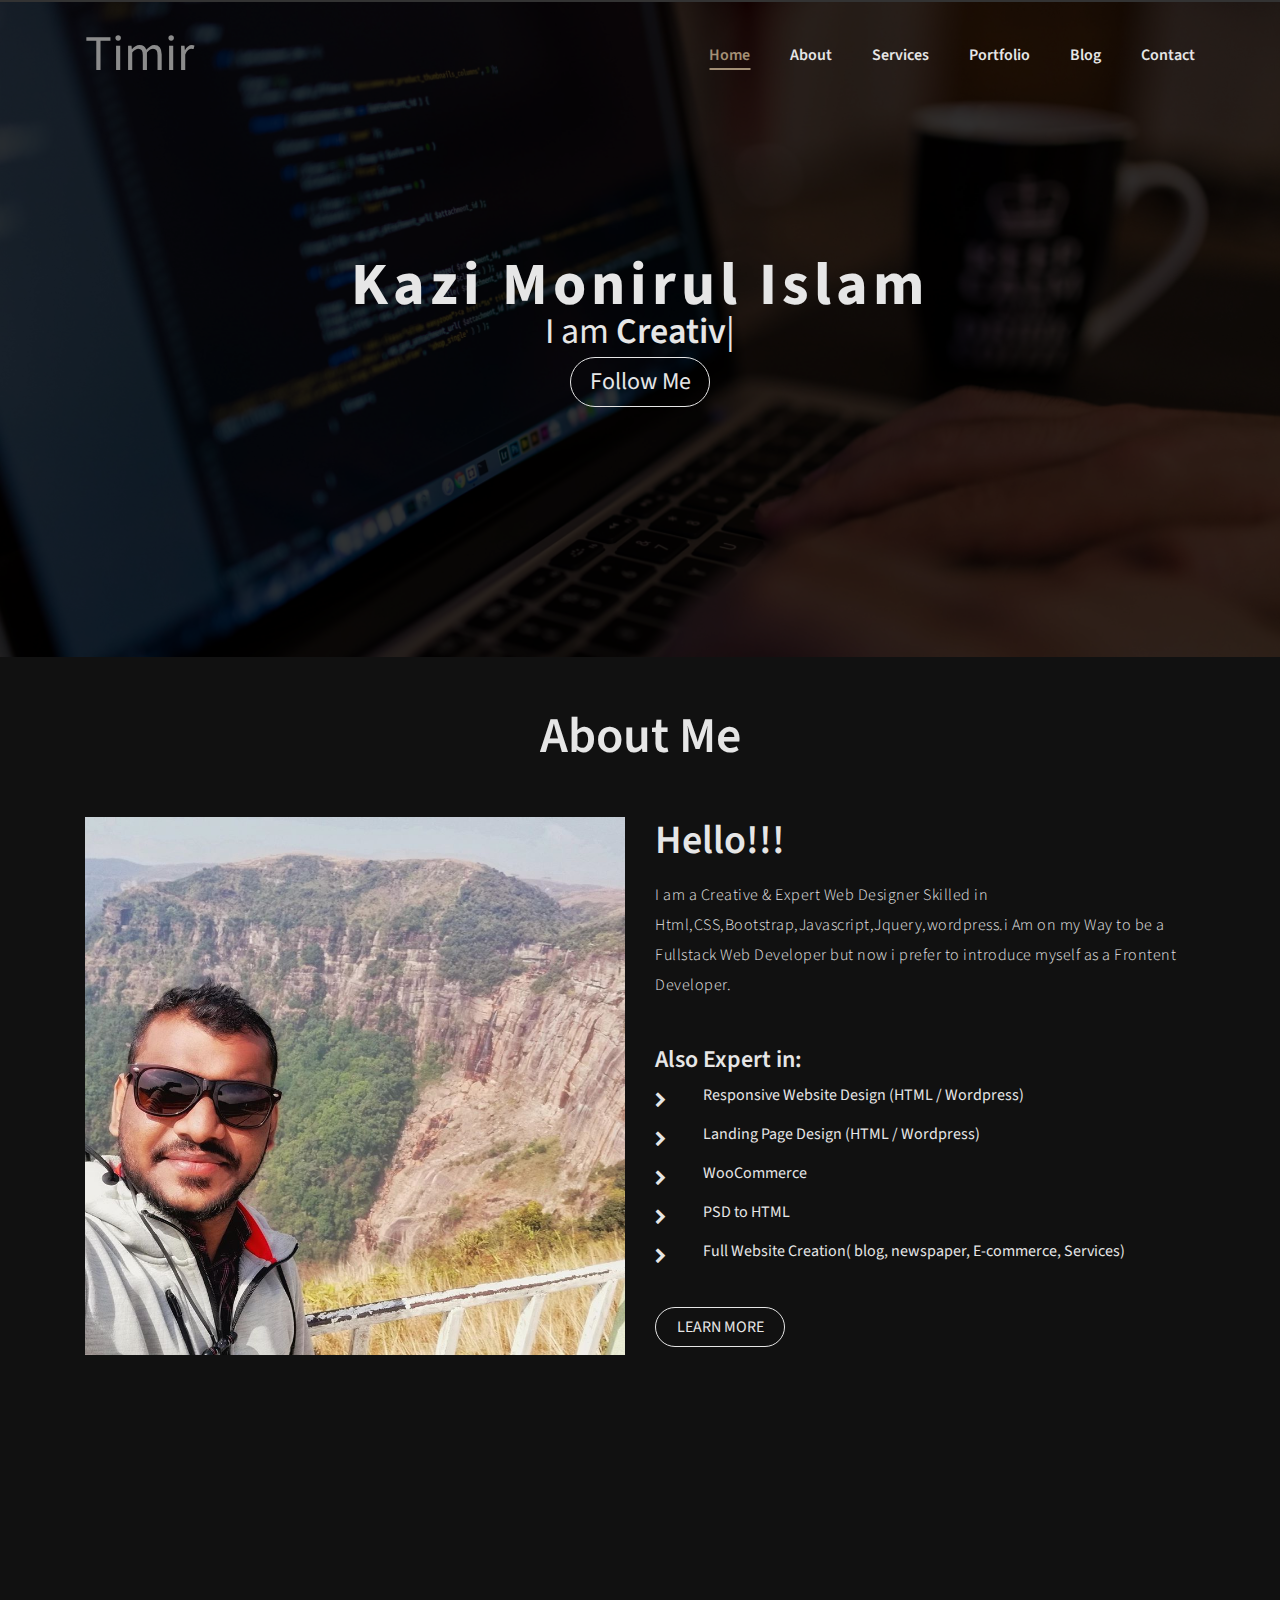
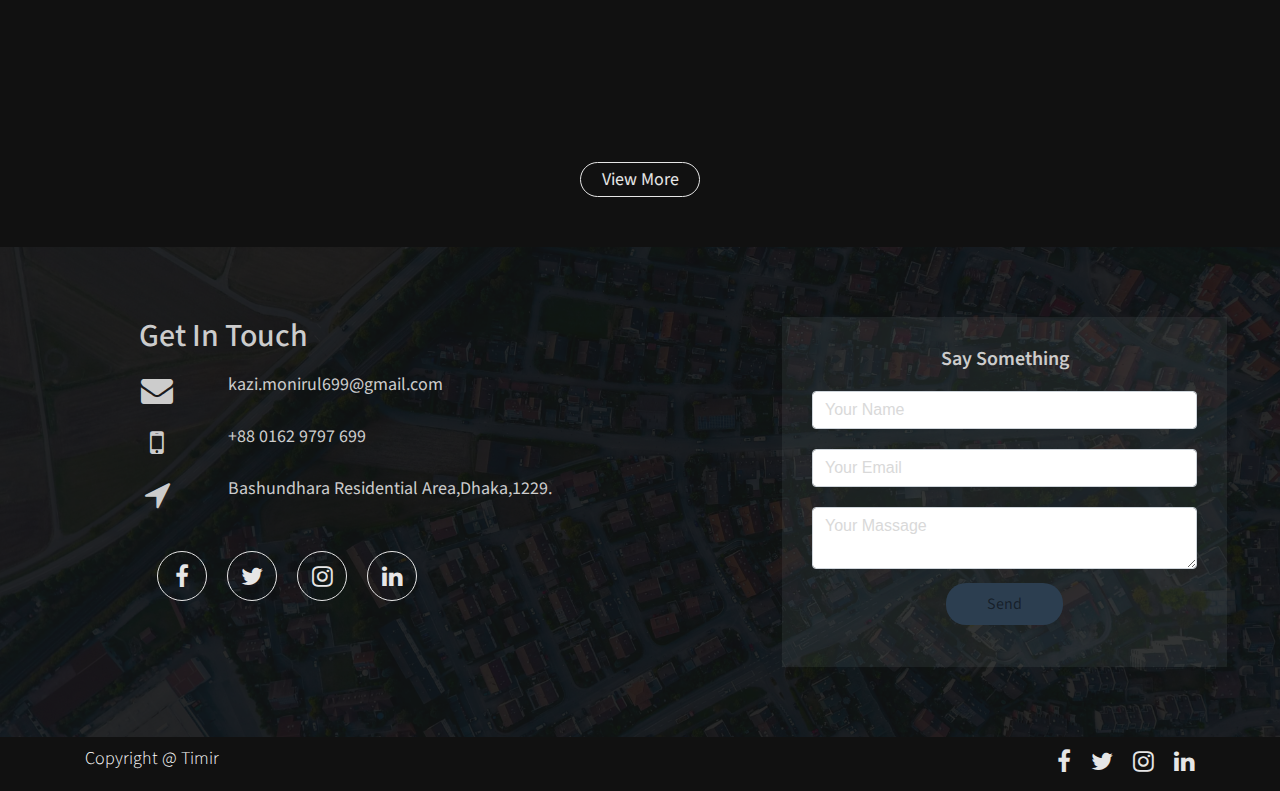
<file: Timir dark/index.html>
<!DOCTYPE html>
<html lang="en">
<head>
	<meta charset="UTF-8">
	<meta name="viewport" content="width=device-width, initial-scale=1, shrink-to-fit=no">
	<title>Timir</title>
	<link rel="stylesheet" href="https://cdnjs.cloudflare.com/ajax/libs/font-awesome/4.7.0/css/font-awesome.min.css">
	<link rel="stylesheet" type="text/css" href="css/bootstrap.min.css">
	<link rel="stylesheet" type="text/css" href="css/slick.css">
	<link rel="stylesheet" type="text/css" href="css/animate.min.css">
	<link rel="stylesheet" type="text/css" href="css/venobox.css">
	<link rel="stylesheet" type="text/css" href="css/style.css">
</head>
<body>
	<main>
		<!-- Header Part Starts -->
		<div id="header" class="header">
			<div class="container">
				<nav class="navbar navbar-expand-lg">
					<a class="navbar-brand" href="#">Timir</a>
					<button class="navbar-toggler" type="button" data-toggle="collapse" data-target="#navbarSupportedContent" aria-controls="navbarSupportedContent" aria-expanded="false" aria-label="Toggle navigation">
					<span class="navbar-toggler-icon"><i class="fa fa-bars" aria-hidden="true"></i></span>
					</button>
					<div class="collapse navbar-collapse" id="navbarSupportedContent">
						<ul class="navbar-nav ml-auto">
							<li class="nav-item active">
					    		<a class="nav-link" href="#">Home<span class="sr-only">(current)</span></a>
							</li>
							<li class="nav-item">
								<a class="nav-link" href="#about">About</a>
							</li>
							<li class="nav-item">
								<a class="nav-link" href="#services">Services</a>
							</li>
							<li class="nav-item">
							 	<a class="nav-link" href="#portfolio">Portfolio</a>
							</li>
							<li class="nav-item">
								<a class="nav-link" href="#blog">Blog</a>
							</li>
							<li class="nav-item">
								<a class="nav-link" href="#contact">Contact</a>
							</li>
						</ul>
					</div>
				</nav>
			</div>	
		</div>  

		<!-- Header Part Starts -->

		<!-- Banner Part Starts -->

		<section id="banner" class="banner box">
			<div class="banner_overlay">
					<div class="container">
						<div class="bnr-content text-center">
							<h1>Kazi Monirul Islam</h1>
							<p>I am  <span class="typing"></span></p>
						</div>
						<div class="bnr-btn">
							<a href="#">Follow Me</a>
						</div>
					</div>
				</div>
			</div>
		</section>

		<!-- Header & Banner Part Ends -->

		<!-- About Part Starts -->

		<section id="about" class="about">
			<div class="container">
				<div class="common-heading text-center wow bounceInDown">
					<h3>About Me</h3>
				</div>
				<div class="row">
					<div class="col-lg-6 col-md-6 col-sm-12 col-12">
						<div class="ab-img wow slideInLeft">
							<img src="img/timiro.jpg" class="img-fluid">
						</div>
					</div>
					<div class="col-lg-6 col-md-6 col-sm-12 col-12">
						<div class="ab-con wow slideInRight">
							<h5>Hello!!!</h5>
							<p>I am a Creative & Expert Web Designer Skilled in Html,CSS,Bootstrap,Javascript,Jquery,wordpress.i Am on my Way to be a Fullstack Web Developer but now i prefer to introduce myself as a Frontent Developer.</p>
							<span class="span-heading">Also Expert in:</span>
							<div class="row">
								<div class="col-lg-1 col-md-2 col-sm-1 col-2">	
									<i class="fa fa-chevron-right" aria-hidden="true"></i>
								</div>
								<div class="col-lg-11 col-md-10 col-sm-11 col-10">
									<div class="span-mb">
										<span class="span-para">Responsive Website Design (HTML / Wordpress)</span>
									</div>
								</div>
								<div class="col-lg-1 col-md-2 col-sm-1 col-2">
									<i class="fa fa-chevron-right" aria-hidden="true"></i>
								</div>
								<div class="col-lg-11 col-md-10 col-sm-11 col-10">
									<div class="span-mb">
										<span class="span-para">Landing Page Design (HTML / Wordpress)</span>
									</div>
								</div>
								<div class="col-lg-1 col-md-2 col-sm-1 col-2">
									<i class="fa fa-chevron-right" aria-hidden="true"></i>
								</div>
								<div class="col-lg-11 col-md-10 col-sm-11 col-10">
									<div class="span-mb">
										<span class="span-para">WooCommerce</span>
									</div>
								</div>
								<div class="col-lg-1 col-md-2 col-sm-1 col-2">
									<i class="fa fa-chevron-right" aria-hidden="true"></i>
								</div>
								<div class="col-lg-11 col-md-10 col-sm-11 col-10">
									<div class="span-mb">
										<span class="span-para">PSD to HTML</span>
									</div>
								</div>
								<div class="col-lg-1 col-md-2 col-sm-1 col-2">
									<i class="fa fa-chevron-right" aria-hidden="true"></i>
								</div>
								<div class="col-lg-11 col-md-10 col-sm-11 col-10">
									<div class="span-mb">
										<span class="span-para">Full Website Creation( blog, newspaper, E-commerce, Services)</span>
									</div>
								</div>
							</div>
							<div class="abt-btn">
								<a href="#">LEARN MORE</a>
							</div>
						</div>
					</div>
				</div>
			</div>
		</section>

		<!-- About Part Ends -->

		<!-- Services Part Starts -->

		<section id="services" class="services">
			<div class="container">
				<div class="common-heading text-center wow bounceInDown">
					<h3>Services</h3>
				</div>
				<div class="row">
					<div class="col-lg-4 col-md-6 col-sm-12 col-12">
						<div class="service-content text-center wow slideInLeft">
							<div class="service-con">
								<i class="fa fa-code" aria-hidden="true"></i>
								<h4>Web Design</h4>
								<p>Lorem ipsum dolor sit amet, consectetur adipisicing elit. Consectetur, incidunt!</p>
							</div>
							<div class="service-overlay">
								<a href="#">Hire Me</a>
							</div>
						</div>
					</div>
					<div class="col-lg-4 col-md-6 col-sm-12 col-12">
						<div class="service-content text-center wow slideInDown">
							<div class="service-con">
								<i class="fa fa-code" aria-hidden="true"></i>
								<h4>Responsive Web Design</h4>
								<p>Lorem ipsum dolor sit amet, consectetur adipisicing elit. Consectetur, incidunt!</p>
							</div>
							<div class="service-overlay">
								<a href="#">Hire Me</a>
							</div>
						</div>
					</div>
					<div class="col-lg-4 col-md-6 col-sm-12 col-12">
						<div class="service-content text-center wow slideInRight">
							<div class="service-con">
								<i class="fa fa-code" aria-hidden="true"></i>
								<h4>Landing Page Design</h4>
								<p>Lorem ipsum dolor sit amet, consectetur adipisicing elit. Consectetur, incidunt!</p>
							</div>
							<div class="service-overlay">
								<a href="#">Hire Me</a>
							</div>
						</div>
					</div>
					<div class="col-lg-4 col-md-6 col-sm-12 col-12">
						<div class="service-content text-center wow slideInLeft">
							<div class="service-con">
								<i class="fa fa-code" aria-hidden="true"></i>
								<h4>PSD to HTML</h4>
								<p>Lorem ipsum dolor sit amet, consectetur adipisicing elit. Consectetur, incidunt!</p>
							</div>
							<div class="service-overlay">
								<a href="#">Hire Me</a>
							</div>
						</div>
					</div>
					<div class="col-lg-4 col-md-6 col-sm-12 col-12">
						<div class="service-content text-center wow slideInUp">
							<div class="service-con">
								<i class="fa fa-code" aria-hidden="true"></i>
								<h4>Wordpress</h4>
								<p>Lorem ipsum dolor sit amet, consectetur adipisicing elit. Consectetur, incidunt!</p>
							</div>
							<div class="service-overlay">
								<a href="#">Hire Me</a>
							</div>
						</div>
					</div>
					<div class="col-lg-4 col-md-6 col-sm-12 col-12">
						<div class="service-content text-center wow slideInRight">
							<div class="service-con">
								<i class="fa fa-code" aria-hidden="true"></i>
								<h4>WooCommerce</h4>
								<p>Lorem ipsum dolor sit amet, consectetur adipisicing elit. Consectetur, incidunt!</p>
							</div>
							<div class="service-overlay">
								<a href="#">Hire Me</a>
							</div>
						</div>
					</div>
				</div>
			</div>
		</section>

		<!-- Services Part Ends -->

		<!-- Freelancer Part Strats -->

		<section id="freelancer" class="freelancer">
			<div class="free-overlay">
				<div class="container">
					<div class="free-con text-center wow slideInRight">
						<h4>I am available for freelancing</h4>
					</div>
					<div class="free-btn text-center  wow slideInLeft">
						<a href="#">Hire Me</a>
					</div>
				</div>
			</div>
		</section>

		<!-- Freelancer Part Ends -->

		<!-- Portfolio Part Starts -->

		<section id="portfolio" class="portfolio">
			<div class="container">
				<div class="common-heading text-center wow bounceInDown">
					<h3>Portfolio</h3>
				</div>
				<div class="row">
					<div class="col-lg-12">
						<div class="row ">
							<div class="col-lg-12 ">
								<div class="row my-portfolio">
									<div class="col-lg-3">
						<div class="slider">
							<div class="port_content text-center wow slideInLeft">
								<img src="img/Restrurent-small.jpg"class="img-fluid">
								<div class="port-overlay text">
								<div class="port-over-con text-center">
							<a class="venobox" data-gall="gallery01" href="img/05-Restrurent.jpg"><i class="fa fa-link" aria-hidden="true"></i></a>
											<p>Web Template</p>
											</div>
										</div>
									</div>
								</div>
							</div>
							<div class="col-lg-3">
								<div class="slider">
									<div class="port_content text-center wow slideInUp">
										<img src="img/01-Beatlessmall.jpg" class="img-fluid">
										<div class="port-overlay text">
											<div class="port-over-con text-center">
											<a class="venobox" data-gall="gallery01" href="img/01-Beatles.jpg"><i class="fa fa-link" aria-hidden="true"></i></a>
											<p>Web Template</p>
											</div>
										</div>
									</div>
								</div>
							</div>
							<div class="col-lg-3">
								<div class="slider">
									<div class="port_content text-center  wow slideInDown">
										<img src="img/04-VEERsmall.png" class="img-fluid">
										<div class="port-overlay text">
											<div class="port-over-con text-center">
											<a class="venobox" data-gall="gallery01" href="img/04-VEER.png"><i class="fa fa-link" aria-hidden="true"></i></a>
											<p>Web Template</p>
											</div>
										</div>
									</div>
								</div>
							</div>
							<div class="col-lg-3">
								<div class="slider">
									<div class="port_content text-center wow slideInRight">
										<img src="img/05-mainsmall.jpg" class="img-fluid">
										<div class="port-overlay text">
											<div class="port-over-con text-center">
											<a class="venobox" data-gall="gallery01" href="img/05-main.jpg"><i class="fa fa-link" aria-hidden="true"></i></a>
											<p>Web Template</p>
											</div>
										</div>
									</div>
								</div>
							</div>
							<div class="col-lg-3">
								<div class="slider">
									<div class="port_content text-center">
										<img src="img/Final Project-1small.jpg" class="img-fluid">
										<div class="port-overlay text">
											<div class="port-over-con text-center">
											<a class="venobox" data-gall="gallery01" href="img/Final Project-1.jpg"><i class="fa fa-link" aria-hidden="true"></i></a>
											<p>Web Template</p>
											</div>
										</div>
									</div>
								</div>
							</div>
							<div class="col-lg-3">
								<div class="slider">
									<div class="port_content text-center">
										<img src="img/Final-Project-2small.jpg" class="img-fluid">
										<div class="port-overlay text">
											<div class="port-over-con text-center">
											<a class="venobox" data-gall="gallery01" href="img/Final-Project-2.jpg"><i class="fa fa-link" aria-hidden="true"></i></a>
											<p>Web Template</p>
											</div>
										</div>
									</div>
								</div>
							</div>
							<div class="col-lg-3">
								<div class="slider">
									<div class="port_content text-center">
										<img src="img/06-Dreamssmall.jpg" class="img-fluid">
										<div class="port-overlay text">
											<div class="port-over-con text-center">
											<a class="venobox" data-gall="gallery01" href="img/06-Dreams.jpg"><i class="fa fa-link" aria-hidden="true"></i></a>
											<p>Web Template</p>
											</div>
										</div>
									</div>
								</div>
							</div>
								</div>
							</div>
						</div>	
					</div>
				</div>
				<i class="fa fa-arrow-left slidPrv" aria-hidden="true"></i>
				<i class="fa fa-arrow-right slidNext" aria-hidden="true"></i>
				
			</div>
		</section>

		<!-- Portfolio Part Ends -->

		<!-- Blog Part Starts -->

		<section id="blog" class="blog">
			<div class="container">
				<div class="common-heading text-center wow bounceInDown">
					<h3>My Blog</h3>
				</div>
				<div class="row">
					<div class="col-lg-4 col-md-4 col-sm-12 col-12">
						<div class="blog-content wow slideInLeft">
							<div class="blog-img">
								<img src="img/concert-336695_640.jpg" class="img-fluid">
								<div class="b-con text-center">
									<h4>Social life</h4>
									<p>Enjoy Life Toghether</p>
								</div>
							</div>
						</div>
					</div>
					<div class="col-lg-4 col-md-4 col-sm-12 col-12">
						<div class="blog-content wow slideInUp">
							<div class="blog-img">
								<img src="img/pizza-3525673_640.jpg" class="img-fluid">
								<div class="b-con text-center">
									<h4>Food</h4>
									<p>Enjoy Life Toghether</p>
								</div>
							</div>
						</div>
					</div>
					<div class="col-lg-4 col-md-4 col-sm-12 col-12">
						<div class="blog-content wow slideInRight">
							<div class="blog-img">
								<img src="img/car-1149997_640.jpg" class="img-fluid">
								<div class="b-con text-center">
									<h4>Travel</h4>
									<p>Enjoy Life Toghether</p>
								</div>
							</div>
						</div>
					</div>
				</div>
				<div class="blog-btn">
					<a href="#">View More</a>
				</div>
			</div>
		</section>

		<!-- Blog Part Ends -->

		<!-- Contact Part Starts -->

		<section id="contact" class="contact box">
			<div class="con-overlay">
				<div class="container">
					<div class="con-content">
						<div class="row">
							<div class="col-lg-7 col-md-7 col-sm-12 col-12">
								<h2>Get In Touch</h2>
									<div class="row">
										<div class="col-lg-2 col-md-2 col-sm-3 col-2">
											<div class="con-icon text-center">
												<i class="fa fa-envelope" aria-hidden="true"></i>
											</div>
										</div>
										<div class="col-lg-10 col-md-10 col-sm-9 col-10">
											<div class="con-info">
												<a href="#">kazi.monirul699@gmail.com</a>
											</div>
										</div>
										<div class="col-lg-2 col-md-2 col-sm-3 col-2">
											<div class="con-icon text-center">
												<i class="fa fa-mobile" aria-hidden="true"></i>
											</div>
										</div>
										<div class="col-lg-10 col-md-10 col-sm-9 col-10">
											<div class="con-info">
												<a href="#">+88 0162 9797 699</a>
											</div>
										</div>
										<div class="col-lg-2 col-md-2 col-sm-3 col-2">
											<div class="con-icon text-center">
												<i class="fa fa-location-arrow" aria-hidden="true"></i>
											</div>
										</div>
										<div class="col-lg-10 col-md-10 col-sm-9 col-10">
											<div class="con-info">
												<a href="#">Bashundhara Residential Area,Dhaka,1229.</a>
											</div>
										</div>
									</div>
								<div class="follow-icon">
									<ul class="d-flex">
										<li><a href="https://www.facebook.com/timir772"><i class="fa fa-facebook" aria-hidden="true"></i></a></li>
										<li><a href="#"><i class="fa fa-twitter" aria-hidden="true"></i></a></li>
										<li><a href="#"><i class="fa fa-instagram" aria-hidden="true"></i></a></li>
										<li><a href="#"><i class="fa fa-linkedin" aria-hidden="true"></i></a></li>
									</ul>
								</div>
							</div>
					<div class="col-lg-5 col-md-5 col-sm-12 col-12">
						<div class="contact-form text-center">
							<h4>Say Something</h4>
							<form>
							  <div class="form-group">
							    <label for="formGroupExampleInput"></label>
							    <input type="text" class="form-control" id="formGroupExampleInput" placeholder="Your Name">
							  </div>
							  <div class="form-group">
							    <label for="formGroupExampleInput2"></label>
							    <input type="text" class="form-control" id="formGroupExampleInput2" placeholder="Your Email">
							  </div>
							  <div class="form-group">
							    <label for="exampleFormControlTextarea1"></label>
							   		<textarea class="form-control" placeholder="Your Massage" id="exampleFormControlTextarea1"></textarea>
									 </div>
									</form>
									<a class="form-btn" href="#">Send</a>
								</div>
							</div>
						</div>
					</div>
				</div>
			</div>
		</section>

		<!-- Contact Part Ends -->

		<!-- footer Part Starts -->

		<section id="footer" class="footer">
			<div class="container">
				<div class="row">
					<div class="col-lg-6 col-md-6 col-sm-6 col-6">
						<p>Copyright @ Timir</p>
					</div>
					<div class="col-lg-6 col-md-6 col-sm-6 col-6">
						<div class="f-icon">
							<ul class="d-flex">
								<li><a href="https://www.facebook.com/timir772"><i class="fa fa-facebook" aria-hidden="true"></i></a></li>
								<li><a href="#"><i class="fa fa-twitter" aria-hidden="true"></i></a></li>
								<li><a href="#"><i class="fa fa-instagram" aria-hidden="true"></i></a></li>
								<li><a href="#"><i class="fa fa-linkedin" aria-hidden="true"></i></a></li>
							</ul>
						</div>
					</div>
				</div>
			</div>
		</section>

		<!-- footer Part Ends -->
	
	</main>

	<script type="text/javascript" src="js/jquery-3.4.1.min.js"></script>
	<script type="text/javascript" src="js/popper.min.js"></script>
	<script type="text/javascript" src="js/bootstrap.min.js"></script>
	<script type="text/javascript" src="js/slick.min.js"></script>
	<script type="text/javascript" src="js/venobox.min.js"></script>
	<script type="text/javascript" src="js/wow.min.js"></script>
	<script type="text/javascript" src="js/typed.min.js"></script>
	<script type="text/javascript" src="js/jquery.backgroundMove.js"></script>
	<script type="text/javascript" src="js/custom.js"></script>

</body>

</html>
</file>
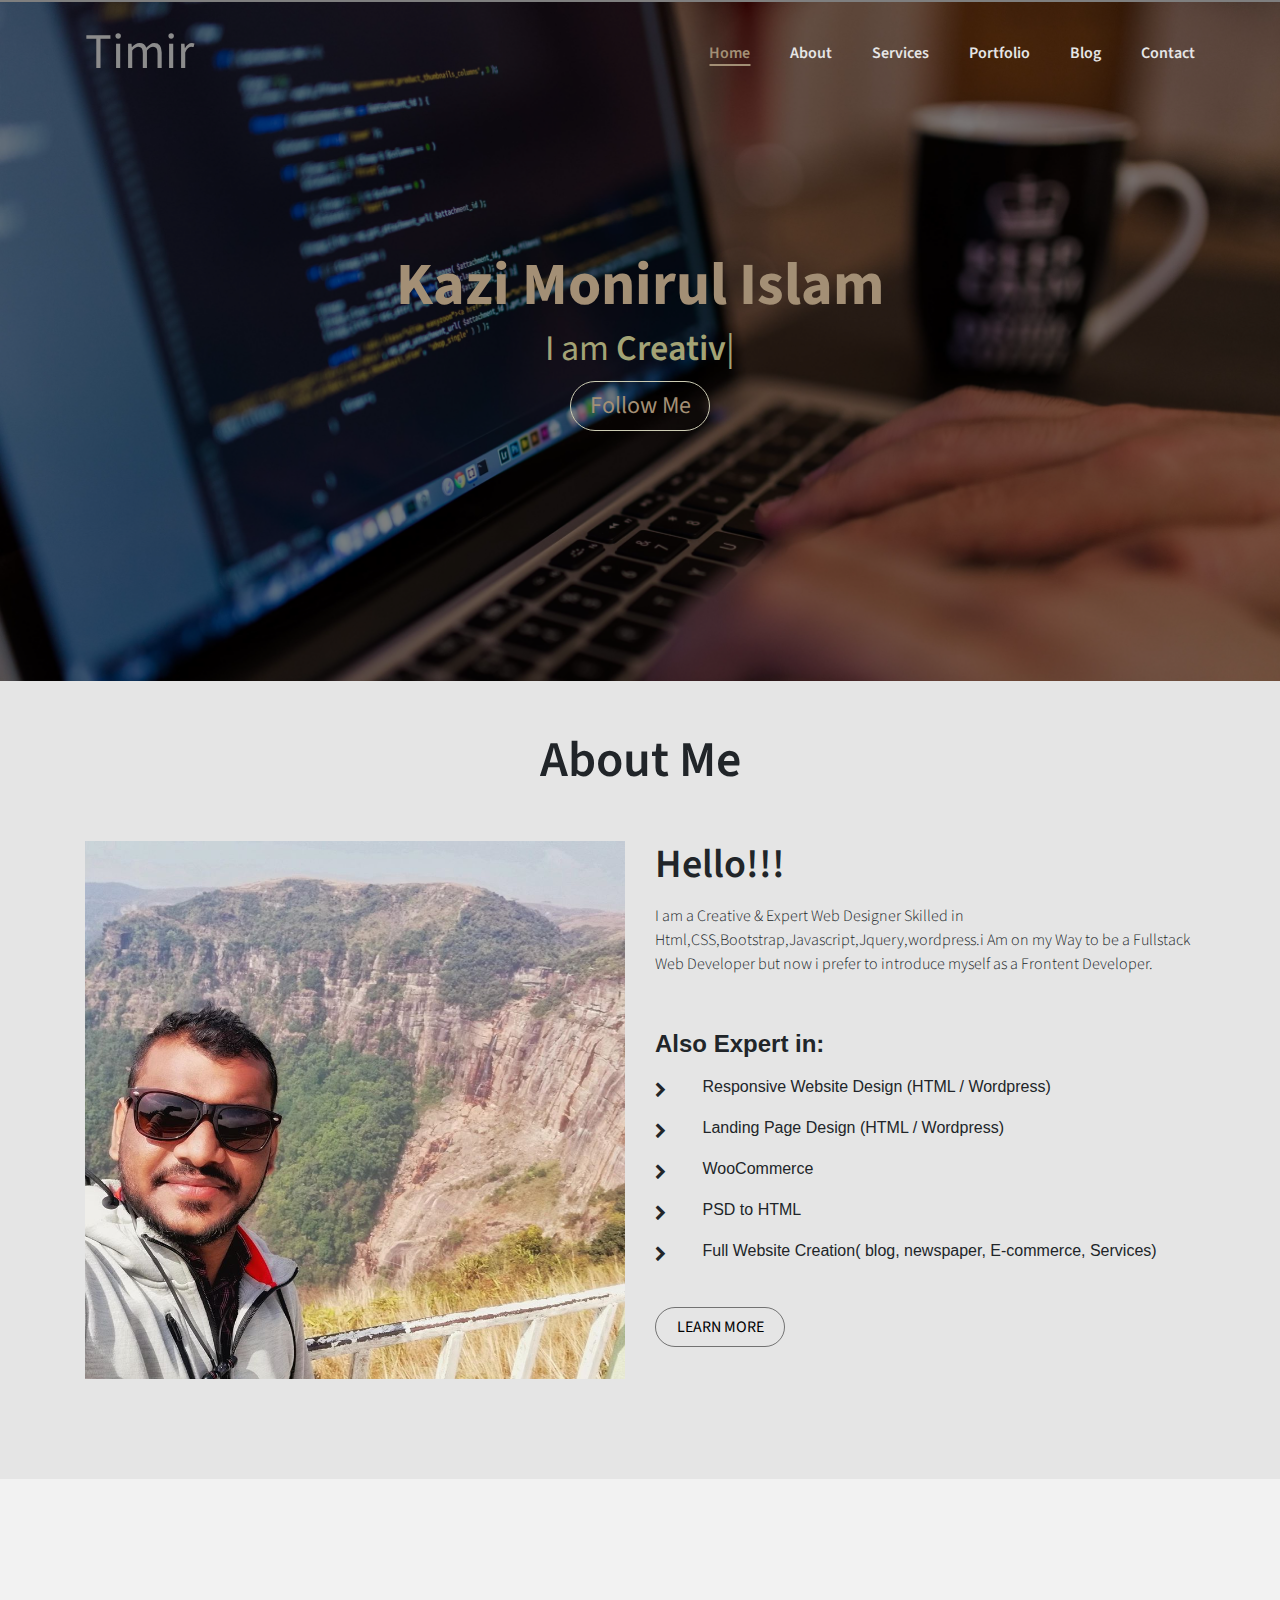
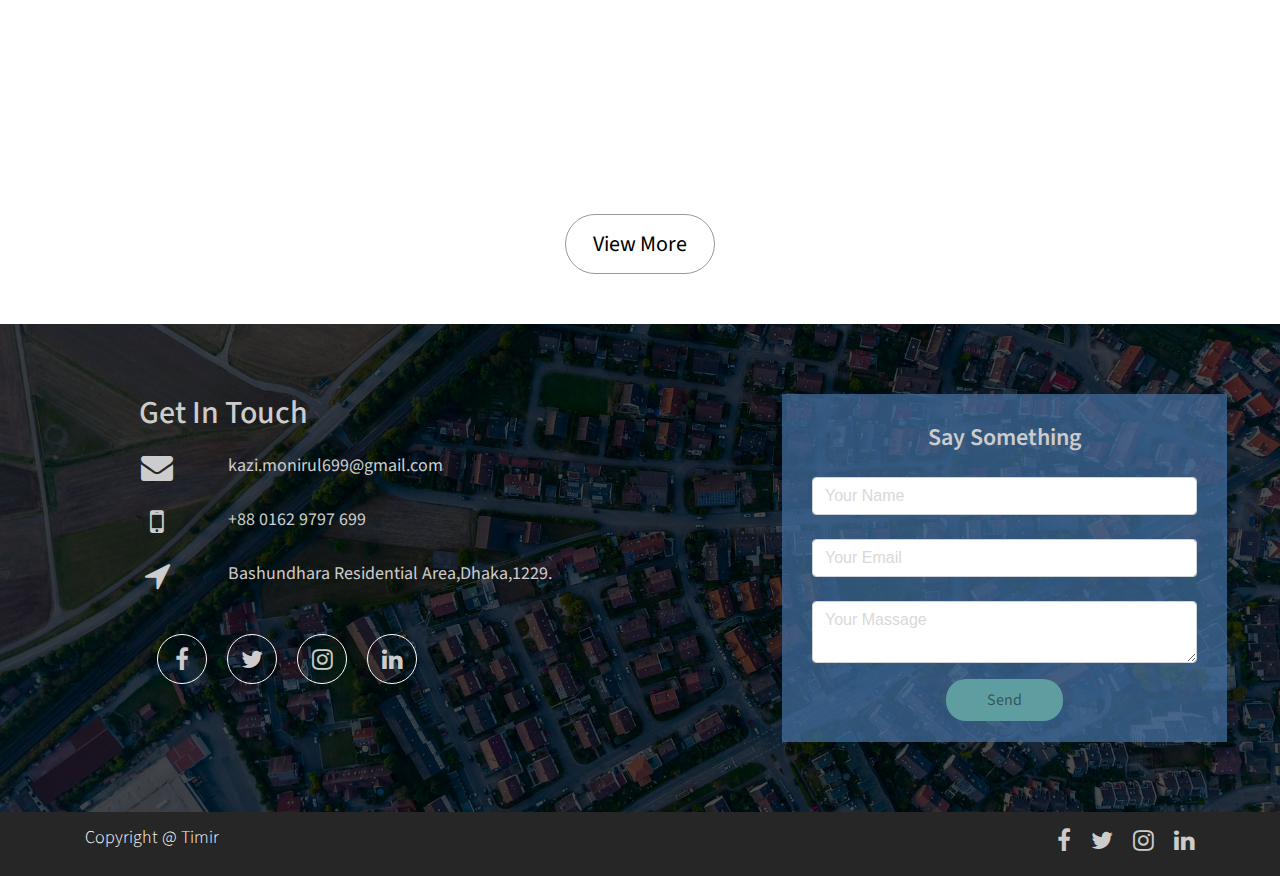
<file: Timir/index.html>
<!DOCTYPE html>
<html lang="en">
<head>
	<meta charset="UTF-8">
	<title>Timir</title>
	<meta name="viewport" content="width=device-width, initial-scale=1, shrink-to-fit=no">
	<link rel="stylesheet" href="https://cdnjs.cloudflare.com/ajax/libs/font-awesome/4.7.0/css/font-awesome.min.css">
	<link rel="stylesheet" type="text/css" href="css/bootstrap.min.css">
	<link rel="stylesheet" type="text/css" href="css/slick.css">
	<link rel="stylesheet" type="text/css" href="css/animate.min.css">
	<link rel="stylesheet" type="text/css" href="css/venobox.css">
	<link rel="stylesheet" type="text/css" href="css/style.css">
</head>
<body>
	<main>

		<!-- Header Part Starts -->
		<div id="header" class="header">
			<div class="container">
				<nav class="navbar navbar-expand-lg">
					<a class="navbar-brand" href="#">Timir</a>
					<button class="navbar-toggler" type="button" data-toggle="collapse" data-target="#navbarSupportedContent" aria-controls="navbarSupportedContent" aria-expanded="false" aria-label="Toggle navigation">
					<span class="navbar-toggler-icon"><i class="fa fa-bars" aria-hidden="true"></i></span>
					</button>
					<div class="collapse navbar-collapse" id="navbarSupportedContent">
						<ul class="navbar-nav ml-auto">
							<li class="nav-item active">
					    		<a class="nav-link" href="#">Home<span class="sr-only">(current)</span></a>
							</li>
							<li class="nav-item">
								<a class="nav-link" href="#about">About</a>
							</li>
							<li class="nav-item">
								<a class="nav-link" href="#services">Services</a>
							</li>
							<li class="nav-item">
							 	<a class="nav-link" href="#portfolio">Portfolio</a>
							</li>
							<li class="nav-item">
								<a class="nav-link" href="#blog">Blog</a>
							</li>
							<li class="nav-item">
								<a class="nav-link" href="#contact">Contact</a>
							</li>
						</ul>
					</div>
				</nav>
			</div>	
		</div>  

		<!-- Header Part Starts -->

		<!-- Banner Part Starts -->

		<section id="banner" class="banner box">
			<div class="banner_overlay">
					<div class="container">
						<div class="bnr-content text-center">
							<h1>Kazi Monirul Islam</h1>
							<p>I am  <span class="typing"></span></p>
						</div>
						<div class="bnr-btn">
							<a href="#">Follow Me</a>
						</div>
					</div>
				</div>
			</div>
		</section>

		<!-- Header & Banner Part Ends -->

		<!-- About Part Starts -->
		<section id="about" class="about">
			<div class="container">
				<div class="common-heading text-center wow bounceInDown">
					<h3>About Me</h3>
				</div>
				<div class="row">
					<div class="col-lg-6 col-md-6 col-sm-12 col-12">
						<div class="ab-img wow slideInLeft">
							<img src="img/timiro.jpg" class="img-fluid">
						</div>
					</div>
					<div class="col-lg-6 col-md-6 col-sm-12 col-12">
						<div class="ab-con wow slideInRight">
							<h5>Hello!!!</h5>
							<p>I am a Creative & Expert Web Designer Skilled in Html,CSS,Bootstrap,Javascript,Jquery,wordpress.i Am on my Way to be a Fullstack Web Developer but now i prefer to introduce myself as a Frontent Developer.</p>
							<span class="span-heading">Also Expert in:</span>
							<div class="row">
								<div class="col-lg-1 col-md-2 col-sm-1 col-1">	
									<i class="fa fa-chevron-right" aria-hidden="true"></i>
								</div>
								<div class="col-lg-11 col-md-10 col-sm-11 col-11">
									<div class="span-mb">
										<span class="span-para">Responsive Website Design (HTML / Wordpress)</span>
									</div>
								</div>
								<div class="col-lg-1 col-md-2 col-sm-1 col-1">
									<i class="fa fa-chevron-right" aria-hidden="true"></i>
								</div>
								<div class="col-lg-11 col-md-10 col-sm-11 col-11">
									<div class="span-mb">
										<span class="span-para">Landing Page Design (HTML / Wordpress)</span>
									</div>
								</div>
								<div class="col-lg-1 col-md-2 col-sm-1 col-1">
									<i class="fa fa-chevron-right" aria-hidden="true"></i>
								</div>
								<div class="col-lg-11 col-md-10 col-sm-11 col-11">
									<div class="span-mb">
										<span class="span-para">WooCommerce</span>
									</div>
								</div>
								<div class="col-lg-1 col-md-2 col-sm-1 col-1">
									<i class="fa fa-chevron-right" aria-hidden="true"></i>
								</div>
								<div class="col-lg-11 col-md-10 col-sm-11 col-11">
									<div class="span-mb">
										<span class="span-para">PSD to HTML</span>
									</div>
								</div>
								<div class="col-lg-1 col-md-2 col-sm-1 col-1">
									<i class="fa fa-chevron-right" aria-hidden="true"></i>
								</div>
								<div class="col-lg-11 col-md-10 col-sm-11 col-11">
									<div class="span-mb">
										<span class="span-para">Full Website Creation( blog, newspaper, E-commerce, Services)</span>
									</div>
								</div>
							</div>
							<div class="abt-btn">
								<a href="#">LEARN MORE</a>
							</div>
						</div>
					</div>
				</div>
			</div>
		</section>

		<!-- About Part Ends -->

		<!-- Services Part Starts -->
		<section id="services" class="services">
			<div class="container">
				<div class="common-heading text-center wow bounceInDown">
					<h3>Services</h3>
				</div>
				<div class="row">
					<div class="col-lg-4 col-md-6 col-sm-12 col-12">
						<div class="service-content text-center wow slideInLeft">
							<div class="service-con">
								<i class="fa fa-code" aria-hidden="true"></i>
								<h4>Web Design</h4>
								<p>Lorem ipsum dolor sit amet, consectetur adipisicing elit. Consectetur, incidunt!</p>
							</div>
							<div class="service-overlay">
								<a href="#">Hire Me</a>
							</div>
						</div>
					</div>
					<div class="col-lg-4 col-md-6 col-sm-12 col-12">
						<div class="service-content text-center wow slideInDown">
							<div class="service-con">
								<i class="fa fa-code" aria-hidden="true"></i>
								<h4>Responsive Web Design</h4>
								<p>Lorem ipsum dolor sit amet, consectetur adipisicing elit. Consectetur, incidunt!</p>
							</div>
							<div class="service-overlay">
								<a href="#">Hire Me</a>
							</div>
						</div>
					</div>
					<div class="col-lg-4 col-md-6 col-sm-12 col-12">
						<div class="service-content text-center wow slideInRight">
							<div class="service-con">
								<i class="fa fa-code" aria-hidden="true"></i>
								<h4>Landing Page Design</h4>
								<p>Lorem ipsum dolor sit amet, consectetur adipisicing elit. Consectetur, incidunt!</p>
							</div>
							<div class="service-overlay">
								<a href="#">Hire Me</a>
							</div>
						</div>
					</div>
					<div class="col-lg-4 col-md-6 col-sm-12 col-12">
						<div class="service-content text-center wow slideInLeft">
							<div class="service-con">
								<i class="fa fa-code" aria-hidden="true"></i>
								<h4>PSD to HTML</h4>
								<p>Lorem ipsum dolor sit amet, consectetur adipisicing elit. Consectetur, incidunt!</p>
							</div>
							<div class="service-overlay">
								<a href="#">Hire Me</a>
							</div>
						</div>
					</div>
					<div class="col-lg-4 col-md-6 col-sm-12 col-12">
						<div class="service-content text-center wow slideInUp">
							<div class="service-con">
								<i class="fa fa-code" aria-hidden="true"></i>
								<h4>Wordpress</h4>
								<p>Lorem ipsum dolor sit amet, consectetur adipisicing elit. Consectetur, incidunt!</p>
							</div>
							<div class="service-overlay">
								<a href="#">Hire Me</a>
							</div>
						</div>
					</div>
					<div class="col-lg-4 col-md-6 col-sm-12 col-12">
						<div class="service-content text-center wow slideInRight">
							<div class="service-con">
								<i class="fa fa-code" aria-hidden="true"></i>
								<h4>WooCommerce</h4>
								<p>Lorem ipsum dolor sit amet, consectetur adipisicing elit. Consectetur, incidunt!</p>
							</div>
							<div class="service-overlay">
								<a href="#">Hire Me</a>
							</div>
						</div>
					</div>
				</div>
			</div>
		</section>

		<!-- Services Part Ends -->

		<!-- Freelancer Part Strats -->
		<section id="freelancer" class="freelancer">
			<div class="free-overlay">
				<div class="container">
					<div class="free-con text-center wow slideInRight">
						<h4>I am available for freelancing</h4>
					</div>
					<div class="free-btn text-center  wow slideInLeft">
						<a href="#">Hire Me</a>
					</div>
				</div>
			</div>
		</section>

		<!-- Freelancer Part Ends -->

		<!-- Portfolio Part Starts -->
		<section id="portfolio" class="portfolio">
			<div class="container">
				<div class="common-heading text-center wow bounceInDown">
					<h3>Portfolio</h3>
				</div>
				<div class="row">
					<div class="col-lg-12">
						<div class="row ">
							<div class="col-lg-12">
								<div class="row my-portfolio">
									<div class="col-lg-3">
						<div class="slider">
							<div class="port_content text-center wow slideInLeft">
								<img src="img/Restrurent-small.jpg"class="img-fluid">
								<div class="port-overlay text">
								<div class="port-over-con text-center">
							<a class="venobox" data-gall="gallery01" href="img/05-Restrurent.jpg"><i class="fa fa-link" aria-hidden="true"></i></a>
											<p>Web Template</p>
											</div>
										</div>
									</div>
								</div>
							</div>
							<div class="col-lg-3">
								<div class="slider">
									<div class="port_content text-center wow slideInUp">
										<img src="img/01-Beatlessmall.jpg" class="img-fluid">
										<div class="port-overlay text">
											<div class="port-over-con text-center">
											<a class="venobox" data-gall="gallery01" href="img/01-Beatles.jpg"><i class="fa fa-link" aria-hidden="true"></i></a>
											<p>Web Template</p>
											</div>
										</div>
									</div>
								</div>
							</div>
							<div class="col-lg-3">
								<div class="slider">
									<div class="port_content text-center  wow slideInDown">
										<img src="img/04-VEERsmall.png" class="img-fluid">
										<div class="port-overlay text">
											<div class="port-over-con text-center">
											<a class="venobox" data-gall="gallery01" href="img/04-VEER.png"><i class="fa fa-link" aria-hidden="true"></i></a>
											<p>Web Template</p>
											</div>
										</div>
									</div>
								</div>
							</div>
							<div class="col-lg-3">
								<div class="slider">
									<div class="port_content text-center wow slideInRight">
										<img src="img/05-mainsmall.jpg" class="img-fluid">
										<div class="port-overlay text">
											<div class="port-over-con text-center">
											<a class="venobox" data-gall="gallery01" href="img/05-main.jpg"><i class="fa fa-link" aria-hidden="true"></i></a>
											<p>Web Template</p>
											</div>
										</div>
									</div>
								</div>
							</div>
							<div class="col-lg-3">
								<div class="slider">
									<div class="port_content text-center">
										<img src="img/Final Project-1small.jpg" class="img-fluid">
										<div class="port-overlay text">
											<div class="port-over-con text-center">
											<a class="venobox" data-gall="gallery01" href="img/Final Project-1.jpg"><i class="fa fa-link" aria-hidden="true"></i></a>
											<p>Web Template</p>
											</div>
										</div>
									</div>
								</div>
							</div>
							<div class="col-lg-3">
								<div class="slider">
									<div class="port_content text-center">
										<img src="img/Final-Project-2small.jpg" class="img-fluid">
										<div class="port-overlay text">
											<div class="port-over-con text-center">
											<a class="venobox" data-gall="gallery01" href="img/Final-Project-2.jpg"><i class="fa fa-link" aria-hidden="true"></i></a>
											<p>Web Template</p>
											</div>
										</div>
									</div>
								</div>
							</div>
							<div class="col-lg-3">
								<div class="slider">
									<div class="port_content text-center">
										<img src="img/06-Dreamssmall.jpg" class="img-fluid">
										<div class="port-overlay text">
											<div class="port-over-con text-center">
											<a class="venobox" data-gall="gallery01" href="img/06-Dreams.jpg"><i class="fa fa-link" aria-hidden="true"></i></a>
											<p>Web Template</p>
											</div>
										</div>
									</div>
								</div>
							</div>
								</div>
							</div>
						</div>	
					</div>
				</div>
				<i class="fa fa-arrow-left slidPrv" aria-hidden="true"></i>
				<i class="fa fa-arrow-right slidNext" aria-hidden="true"></i>
				
			</div>
		</section>

		<!-- Portfolio Part Ends -->

		<!-- Blog Part Starts -->
		<section id="blog" class="blog">
			<div class="container">
				<div class="common-heading text-center wow bounceInDown">
					<h3>My Blog</h3>
				</div>
				<div class="row">
					<div class="col-lg-4 col-md-4 col-sm-12 col-12">
						<div class="blog-content wow slideInLeft">
							<div class="blog-img">
								<img src="img/concert-336695_640.jpg" class="img-fluid">
								<div class="b-con text-center">
									<h4>Social life</h4>
									<p>Enjoy Life Toghether</p>
								</div>
							</div>
						</div>
					</div>
					<div class="col-lg-4 col-md-4 col-sm-12 col-12">
						<div class="blog-content wow slideInUp">
							<div class="blog-img">
								<img src="img/pizza-3525673_640.jpg" class="img-fluid">
								<div class="b-con text-center">
									<h4>Food</h4>
									<p>Enjoy Life Toghether</p>
								</div>
							</div>
						</div>
					</div>
					<div class="col-lg-4 col-md-4 col-sm-12 col-12">
						<div class="blog-content wow slideInRight">
							<div class="blog-img">
								<img src="img/car-1149997_640.jpg" class="img-fluid">
								<div class="b-con text-center">
									<h4>Travel</h4>
									<p>Enjoy Life Toghether</p>
								</div>
							</div>
						</div>
					</div>
				</div>
				<div class="blog-btn">
					<a href="#">View More</a>
				</div>
			</div>
		</section>

		<!-- Blog Part Ends -->

		<!-- Contact Part Starts -->
		<section id="contact" class="contact box">
			<div class="con-overlay">
				<div class="container">
					<div class="con-content">
						<div class="row">
							<div class="col-lg-7 col-md-7 col-sm-12 col-12">
								<h2>Get In Touch</h2>
									<div class="row">
										<div class="col-lg-2 col-md-2 col-sm-3 col-3">
											<div class="con-icon text-center">
												<i class="fa fa-envelope" aria-hidden="true"></i>
											</div>
										</div>
										<div class="col-lg-10 col-md-10 col-sm-9 col-9">
											<div class="con-info">
												<a href="#">kazi.monirul699@gmail.com</a>
											</div>
										</div>
										<div class="col-lg-2 col-md-2 col-sm-3 col-3">
											<div class="con-icon text-center">
												<i class="fa fa-mobile" aria-hidden="true"></i>
											</div>
										</div>
										<div class="col-lg-10 col-md-10 col-sm-9 col-9">
											<div class="con-info">
												<a href="#">+88 0162 9797 699</a>
											</div>
										</div>
										<div class="col-lg-2 col-md-2 col-sm-3 col-3">
											<div class="con-icon text-center">
												<i class="fa fa-location-arrow" aria-hidden="true"></i>
											</div>
										</div>
									<div class="col-lg-10 col-md-10 col-sm-9 col-9">
										<div class="con-info">
											<a href="#">Bashundhara Residential Area,Dhaka,1229.</a>
										</div>
										</div>
									</div>
								<div class="follow-icon">
									<ul class="d-flex">
										<li><a href="https://www.facebook.com/timir772"><i class="fa fa-facebook" aria-hidden="true"></i></a></li>
										<li><a href="#"><i class="fa fa-twitter" aria-hidden="true"></i></a></li>
										<li><a href="#"><i class="fa fa-instagram" aria-hidden="true"></i></a></li>
										<li><a href="#"><i class="fa fa-linkedin" aria-hidden="true"></i></a></li>
									</ul>
								</div>
							</div>
					<div class="col-lg-5 col-md-5 col-sm-12 col-12">
						<div class="contact-form text-center">
							<h4>Say Something</h4>
							<form>
							  <div class="form-group">
							    <label for="formGroupExampleInput"></label>
							    <input type="text" class="form-control" id="formGroupExampleInput" placeholder="Your Name">
							  </div>
							  <div class="form-group">
							    <label for="formGroupExampleInput2"></label>
							    <input type="text" class="form-control" id="formGroupExampleInput2" placeholder="Your Email">
							  </div>
							  <div class="form-group">
							    <label for="exampleFormControlTextarea1"></label>
							    <textarea class="form-control" placeholder="Your Massage" id="exampleFormControlTextarea1"></textarea>
							  </div>
							</form>
							<a class="form-btn" href="#">Send</a>
						</div>
					</div>
					</div>
				</div>
			</div>
			</div>
		</section>

		<!-- Contact Part Ends -->

		<!-- footer Part Starts -->
		<section id="footer" class="footer">
			<div class="container">
				<div class="row">
					<div class="col-lg-6 col-md-6 col-sm-6 col-6">
						<p>Copyright @ Timir</p>
					</div>
					<div class="col-lg-6 col-md-6 col-sm-6 col-6">
						<div class="f-icon">
							<ul class="d-flex">
								<li><a href="https://www.facebook.com/timir772"><i class="fa fa-facebook" aria-hidden="true"></i></a></li>
								<li><a href="#"><i class="fa fa-twitter" aria-hidden="true"></i></a></li>
								<li><a href="#"><i class="fa fa-instagram" aria-hidden="true"></i></a></li>
								<li><a href="#"><i class="fa fa-linkedin" aria-hidden="true"></i></a></li>
							</ul>
						</div>
					</div>
				</div>
			</div>
		</section>

		<!-- footer Part Ends -->
	
	</main>

	<script type="text/javascript" src="js/jquery-3.4.1.min.js"></script>
	<script type="text/javascript" src="js/popper.min.js"></script>
	<script type="text/javascript" src="js/bootstrap.min.js"></script>
	<script type="text/javascript" src="js/slick.min.js"></script>
	<script type="text/javascript" src="js/venobox.min.js"></script>
	<script type="text/javascript" src="js/wow.min.js"></script>
	<script type="text/javascript" src="js/typed.min.js"></script>
	<script type="text/javascript" src="js/jquery.backgroundMove.js"></script>
	<script type="text/javascript" src="js/custom.js"></script>

</body>
</html>
</file>
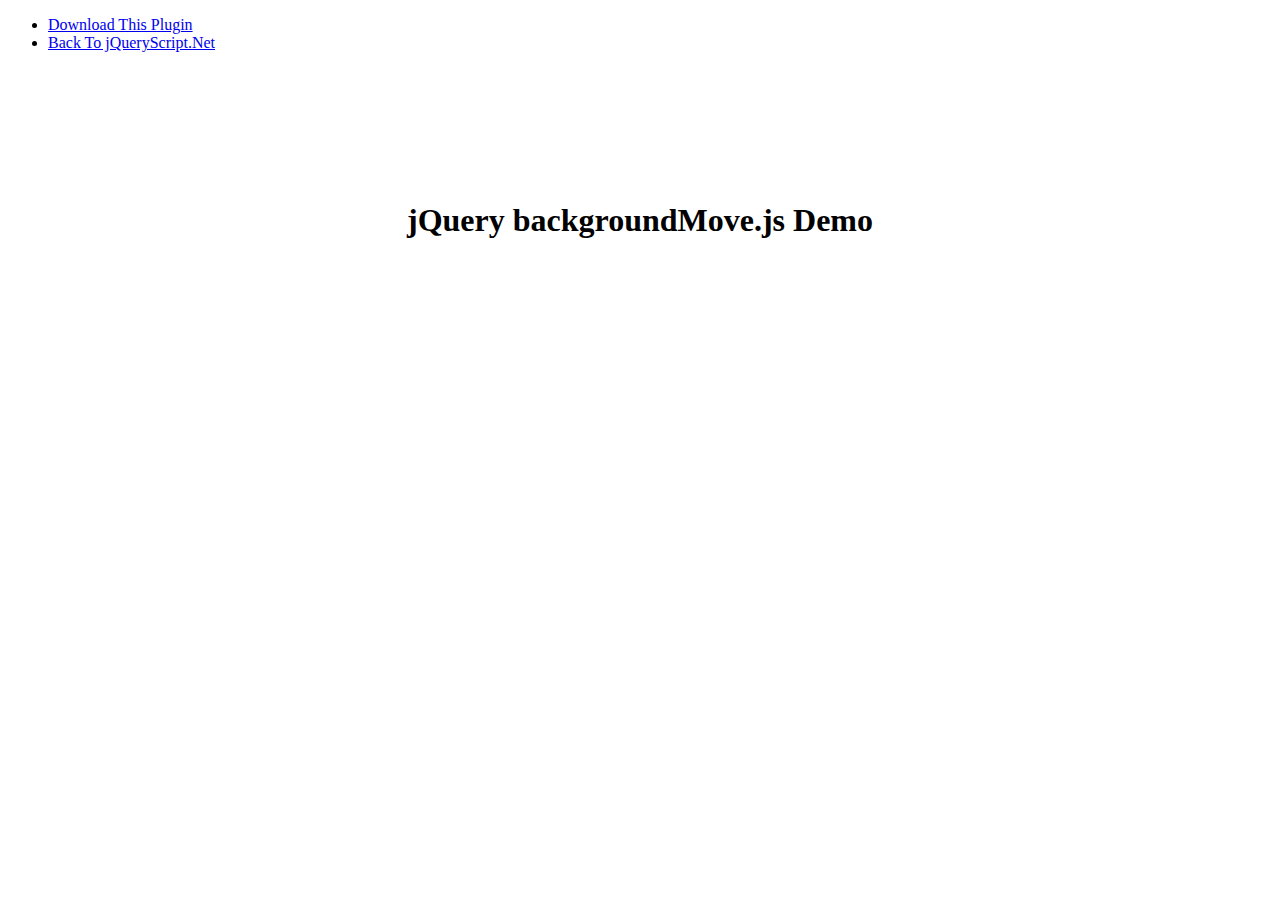
<file: Timir dark/Interactive-Moving-Background-Plugin-jQuery-backgroundMove-js/index.html>
<!doctype html>
<html>
<head>
<meta charset="utf-8">
<meta http-equiv="X-UA-Compatible" content="IE=edge,chrome=1">
<meta name="viewport" content="width=device-width, initial-scale=1">
<title>jQuery backgroundMove.js Demo</title>
<link href="http://www.jqueryscript.net/css/jquerysctipttop.css" rel="stylesheet" type="text/css">
<style>
h1 { margin-top:150px; text-align:center;}
.box {
  height: 400px;
  max-width: 600px;
  margin: 30px auto;
  text-align: center;
  line-height: 400px;
  background-image: url(https://unsplash.it/1200/900/?random);
  background-repeat: no-repeat;
  font-size: 250%;
  font-family: 'Open Sans';
  color: #fff;
}
</style>
</head>

<body>
<div id="jquery-script-menu">
<div class="jquery-script-center">
<ul>
<li><a href="http://www.jqueryscript.net/animation/Interactive-Moving-Background-Plugin-jQuery-backgroundMove-js.html">Download This Plugin</a></li>
<li><a href="http://www.jqueryscript.net/">Back To jQueryScript.Net</a></li>
</ul>
<div class="jquery-script-ads"><script type="text/javascript"><!--
google_ad_client = "ca-pub-2783044520727903";
/* jQuery_demo */
google_ad_slot = "2780937993";
google_ad_width = 728;
google_ad_height = 90;
//-->
</script>
<script type="text/javascript"
src="http://pagead2.googlesyndication.com/pagead/show_ads.js">
</script></div>
<div class="jquery-script-clear"></div>
</div>
</div>
<h1>jQuery backgroundMove.js Demo</h1>
<div class="box">backgroundMove.js</div>
<script src="https://code.jquery.com/jquery-1.12.4.min.js"></script> 
<script src="jquery.backgroundMove.js"></script> 
<script>
$('.box').backgroundMove({
	movementStrength:'50'});
</script>

</body>
</html>
</file>
<file: Timir dark/css/venobox.css>
/* ------ venobox.css --------*/
.vbox-overlay *, .vbox-overlay *:before, .vbox-overlay *:after{
    -webkit-backface-visibility: hidden;
    -webkit-box-sizing:border-box;
    -moz-box-sizing:border-box;
    box-sizing:border-box;
}
.vbox-overlay * { 
    -webkit-backface-visibility: visible;
    backface-visibility: visible;
}
.vbox-overlay{
    display: -webkit-flex;
    display: flex;
    -webkit-flex-direction: column;
    flex-direction: column;
    -webkit-justify-content: center;
    justify-content: center;
    -webkit-align-items: center;
    align-items: center;
    position: fixed;
    left: 0;
    top: 0;
    bottom: 0;
    right: 0;
    z-index: 1040;
    -webkit-transform:translateZ(1000px);
    transform: translateZ(1000px);
    transform-style: preserve-3d;
}

/* ----- navigation ----- */
.vbox-title{
    width: 100%;
    height: 40px;
    float: left;
    text-align: center;
    line-height: 28px;
    font-size: 12px;
    padding: 6px 40px;
    overflow: hidden;
    position: fixed;
    display: none;
    left: 0;
    z-index: 1050;
}
.vbox-close{
    cursor: pointer;
    position: fixed;
    top: -1px;
    right: 0;
    width: 50px;
    height: 40px;
    padding: 6px;
    display: block;
    background-position:10px center;
    overflow: hidden;
    font-size: 24px;
    line-height: 1;
    text-align: center;
    z-index: 1050;
}
.vbox-num{
    cursor: pointer;
    position: fixed;
    left: 0;
    height: 40px;
    display: block;
    overflow: hidden;
    line-height: 28px;
    font-size: 12px;
    padding: 6px 10px;
    display: none;
    z-index: 1050;
}
/* ----- navigation ARROWS ----- */
.vbox-next, .vbox-prev{
    position: fixed;
    top: 50%;
    margin-top: -15px;
    overflow: hidden;
    cursor: pointer;
    display: block;
    width: 45px;
    height: 45px;
    z-index: 1050;
}
.vbox-next span, .vbox-prev span{
    position: relative;
    width: 20px;
    height: 20px;
    border: 2px solid transparent;
    border-top-color: #B6B6B6;
    border-right-color: #B6B6B6;
    text-indent: -100px;
    position: absolute;
    top: 8px;
    display: block;
}
.vbox-prev{
    left: 15px;
}
.vbox-next{
    right: 15px;
}
.vbox-prev span{
    left: 10px;
    -ms-transform: rotate(-135deg);
    -webkit-transform: rotate(-135deg);
    transform: rotate(-135deg);
}
.vbox-next span{
    -ms-transform: rotate(45deg);
    -webkit-transform: rotate(45deg);
    transform: rotate(45deg);
    right: 10px;
}
/* ------- inline window ------ */
.vbox-inline{
    width: 420px;
    height: 315px;
    height: 70vh;
    padding: 10px;
    background: #fff;
    margin: 0 auto;
    overflow: auto;
    text-align: left;
}
/* ------- Video & iFrames window ------ */
.venoframe{
    max-width: 100%;
    width: 100%;
    border: none;
    width: 100%;
    height: 260px;
    height: 70vh;
}
.venoframe.vbvid{
    height: 260px;
}
@media (min-width: 768px) {
    .venoframe, .vbox-inline{
        width: 90%;
        height: 360px;
        height: 70vh;
    }
    .venoframe.vbvid{
        width: 640px;
        height: 360px;
    }
}
@media (min-width: 992px) {
    .venoframe, .vbox-inline{
        max-width: 1200px;
        width: 80%;
        height: 540px;
        height: 70vh;
    }
    .venoframe.vbvid{
        width: 960px;
        height: 540px;
    }
}
/* 
Please do NOT edit this part! 
or at least read this note: http://i.imgur.com/7C0ws9e.gif
*/
.vbox-open{
    overflow: hidden;
}
.vbox-container{
    position: absolute;
    left: 0;
    right: 0;
    top: 0;
    bottom: 0;
    overflow-x: hidden;
    overflow-y: scroll;
    overflow-scrolling: touch;
    -webkit-overflow-scrolling: touch;
    z-index: 20;
    max-height: 100%;

}

.vbox-content{
    text-align: center;
    float: left;
    width: 100%;
    position: relative;
    overflow: hidden;
    padding: 20px 10px;
}
.vbox-container img{
    max-width: 100%;
    height: auto;
}
.vbox-figlio{
    box-shadow: 0 0 12px rgba(0,0,0,0.19), 0 6px 6px rgba(0,0,0,0.23);
    max-width: 100%;
    text-align: initial;
}
img.vbox-figlio{
    -webkit-user-select: none;
-khtml-user-select: none;
-moz-user-select: none;
-o-user-select: none;
user-select: none;
}
.vbox-content.swipe-left{
    margin-left: -200px !important;
}
.vbox-content.swipe-right{
    margin-left: 200px !important;
}
.vbox-animated{
    webkit-transition: margin 300ms ease-out;
    transition: margin 300ms ease-out;
}

/* ---------- preloader ----------
 * SPINKIT 
 * http://tobiasahlin.com/spinkit/
-------------------------------- */
.sk-double-bounce,.sk-rotating-plane{width:40px;height:40px;margin:40px auto}.sk-rotating-plane{background-color:#333;-webkit-animation:sk-rotatePlane 1.2s infinite ease-in-out;animation:sk-rotatePlane 1.2s infinite ease-in-out}@-webkit-keyframes sk-rotatePlane{0%{-webkit-transform:perspective(120px) rotateX(0) rotateY(0);transform:perspective(120px) rotateX(0) rotateY(0)}50%{-webkit-transform:perspective(120px) rotateX(-180.1deg) rotateY(0);transform:perspective(120px) rotateX(-180.1deg) rotateY(0)}100%{-webkit-transform:perspective(120px) rotateX(-180deg) rotateY(-179.9deg);transform:perspective(120px) rotateX(-180deg) rotateY(-179.9deg)}}@keyframes sk-rotatePlane{0%{-webkit-transform:perspective(120px) rotateX(0) rotateY(0);transform:perspective(120px) rotateX(0) rotateY(0)}50%{-webkit-transform:perspective(120px) rotateX(-180.1deg) rotateY(0);transform:perspective(120px) rotateX(-180.1deg) rotateY(0)}100%{-webkit-transform:perspective(120px) rotateX(-180deg) rotateY(-179.9deg);transform:perspective(120px) rotateX(-180deg) rotateY(-179.9deg)}}.sk-double-bounce{position:relative}.sk-double-bounce .sk-child{width:100%;height:100%;border-radius:50%;background-color:#333;opacity:.6;position:absolute;top:0;left:0;-webkit-animation:sk-doubleBounce 2s infinite ease-in-out;animation:sk-doubleBounce 2s infinite ease-in-out}.sk-chasing-dots .sk-child,.sk-spinner-pulse,.sk-three-bounce .sk-child{background-color:#333;border-radius:100%}.sk-double-bounce .sk-double-bounce2{-webkit-animation-delay:-1s;animation-delay:-1s}@-webkit-keyframes sk-doubleBounce{0%,100%{-webkit-transform:scale(0);transform:scale(0)}50%{-webkit-transform:scale(1);transform:scale(1)}}@keyframes sk-doubleBounce{0%,100%{-webkit-transform:scale(0);transform:scale(0)}50%{-webkit-transform:scale(1);transform:scale(1)}}.sk-wave{margin:40px auto;width:50px;height:40px;text-align:center;font-size:10px}.sk-wave .sk-rect{background-color:#333;height:100%;width:6px;display:inline-block;-webkit-animation:sk-waveStretchDelay 1.2s infinite ease-in-out;animation:sk-waveStretchDelay 1.2s infinite ease-in-out}.sk-wave .sk-rect1{-webkit-animation-delay:-1.2s;animation-delay:-1.2s}.sk-wave .sk-rect2{-webkit-animation-delay:-1.1s;animation-delay:-1.1s}.sk-wave .sk-rect3{-webkit-animation-delay:-1s;animation-delay:-1s}.sk-wave .sk-rect4{-webkit-animation-delay:-.9s;animation-delay:-.9s}.sk-wave .sk-rect5{-webkit-animation-delay:-.8s;animation-delay:-.8s}@-webkit-keyframes sk-waveStretchDelay{0%,100%,40%{-webkit-transform:scaleY(.4);transform:scaleY(.4)}20%{-webkit-transform:scaleY(1);transform:scaleY(1)}}@keyframes sk-waveStretchDelay{0%,100%,40%{-webkit-transform:scaleY(.4);transform:scaleY(.4)}20%{-webkit-transform:scaleY(1);transform:scaleY(1)}}.sk-wandering-cubes{margin:40px auto;width:40px;height:40px;position:relative}.sk-wandering-cubes .sk-cube{background-color:#333;width:10px;height:10px;position:absolute;top:0;left:0;-webkit-animation:sk-wanderingCube 1.8s ease-in-out -1.8s infinite both;animation:sk-wanderingCube 1.8s ease-in-out -1.8s infinite both}.sk-chasing-dots,.sk-spinner-pulse{width:40px;height:40px;margin:40px auto}.sk-wandering-cubes .sk-cube2{-webkit-animation-delay:-.9s;animation-delay:-.9s}@-webkit-keyframes sk-wanderingCube{0%{-webkit-transform:rotate(0);transform:rotate(0)}25%{-webkit-transform:translateX(30px) rotate(-90deg) scale(.5);transform:translateX(30px) rotate(-90deg) scale(.5)}50%{-webkit-transform:translateX(30px) translateY(30px) rotate(-179deg);transform:translateX(30px) translateY(30px) rotate(-179deg)}50.1%{-webkit-transform:translateX(30px) translateY(30px) rotate(-180deg);transform:translateX(30px) translateY(30px) rotate(-180deg)}75%{-webkit-transform:translateX(0) translateY(30px) rotate(-270deg) scale(.5);transform:translateX(0) translateY(30px) rotate(-270deg) scale(.5)}100%{-webkit-transform:rotate(-360deg);transform:rotate(-360deg)}}@keyframes sk-wanderingCube{0%{-webkit-transform:rotate(0);transform:rotate(0)}25%{-webkit-transform:translateX(30px) rotate(-90deg) scale(.5);transform:translateX(30px) rotate(-90deg) scale(.5)}50%{-webkit-transform:translateX(30px) translateY(30px) rotate(-179deg);transform:translateX(30px) translateY(30px) rotate(-179deg)}50.1%{-webkit-transform:translateX(30px) translateY(30px) rotate(-180deg);transform:translateX(30px) translateY(30px) rotate(-180deg)}75%{-webkit-transform:translateX(0) translateY(30px) rotate(-270deg) scale(.5);transform:translateX(0) translateY(30px) rotate(-270deg) scale(.5)}100%{-webkit-transform:rotate(-360deg);transform:rotate(-360deg)}}.sk-spinner-pulse{-webkit-animation:sk-pulseScaleOut 1s infinite ease-in-out;animation:sk-pulseScaleOut 1s infinite ease-in-out}@-webkit-keyframes sk-pulseScaleOut{0%{-webkit-transform:scale(0);transform:scale(0)}100%{-webkit-transform:scale(1);transform:scale(1);opacity:0}}@keyframes sk-pulseScaleOut{0%{-webkit-transform:scale(0);transform:scale(0)}100%{-webkit-transform:scale(1);transform:scale(1);opacity:0}}.sk-chasing-dots{position:relative;text-align:center;-webkit-animation:sk-chasingDotsRotate 2s infinite linear;animation:sk-chasingDotsRotate 2s infinite linear}.sk-chasing-dots .sk-child{width:60%;height:60%;display:inline-block;position:absolute;top:0;-webkit-animation:sk-chasingDotsBounce 2s infinite ease-in-out;animation:sk-chasingDotsBounce 2s infinite ease-in-out}.sk-chasing-dots .sk-dot2{top:auto;bottom:0;-webkit-animation-delay:-1s;animation-delay:-1s}@-webkit-keyframes sk-chasingDotsRotate{100%{-webkit-transform:rotate(360deg);transform:rotate(360deg)}}@keyframes sk-chasingDotsRotate{100%{-webkit-transform:rotate(360deg);transform:rotate(360deg)}}@-webkit-keyframes sk-chasingDotsBounce{0%,100%{-webkit-transform:scale(0);transform:scale(0)}50%{-webkit-transform:scale(1);transform:scale(1)}}@keyframes sk-chasingDotsBounce{0%,100%{-webkit-transform:scale(0);transform:scale(0)}50%{-webkit-transform:scale(1);transform:scale(1)}}.sk-three-bounce{margin:40px auto;width:80px;text-align:center}.sk-three-bounce .sk-child{width:20px;height:20px;display:inline-block;-webkit-animation:sk-three-bounce 1.4s ease-in-out 0s infinite both;animation:sk-three-bounce 1.4s ease-in-out 0s infinite both}.sk-circle .sk-child:before,.sk-fading-circle .sk-circle:before{display:block;border-radius:100%;content:'';background-color:#333}.sk-three-bounce .sk-bounce1{-webkit-animation-delay:-.32s;animation-delay:-.32s}.sk-three-bounce .sk-bounce2{-webkit-animation-delay:-.16s;animation-delay:-.16s}@-webkit-keyframes sk-three-bounce{0%,100%,80%{-webkit-transform:scale(0);transform:scale(0)}40%{-webkit-transform:scale(1);transform:scale(1)}}@keyframes sk-three-bounce{0%,100%,80%{-webkit-transform:scale(0);transform:scale(0)}40%{-webkit-transform:scale(1);transform:scale(1)}}.sk-circle{margin:40px auto;width:40px;height:40px;position:relative}.sk-circle .sk-child{width:100%;height:100%;position:absolute;left:0;top:0}.sk-circle .sk-child:before{margin:0 auto;width:15%;height:15%;-webkit-animation:sk-circleBounceDelay 1.2s infinite ease-in-out both;animation:sk-circleBounceDelay 1.2s infinite ease-in-out both}.sk-circle .sk-circle2{-webkit-transform:rotate(30deg);-ms-transform:rotate(30deg);transform:rotate(30deg)}.sk-circle .sk-circle3{-webkit-transform:rotate(60deg);-ms-transform:rotate(60deg);transform:rotate(60deg)}.sk-circle .sk-circle4{-webkit-transform:rotate(90deg);-ms-transform:rotate(90deg);transform:rotate(90deg)}.sk-circle .sk-circle5{-webkit-transform:rotate(120deg);-ms-transform:rotate(120deg);transform:rotate(120deg)}.sk-circle .sk-circle6{-webkit-transform:rotate(150deg);-ms-transform:rotate(150deg);transform:rotate(150deg)}.sk-circle .sk-circle7{-webkit-transform:rotate(180deg);-ms-transform:rotate(180deg);transform:rotate(180deg)}.sk-circle .sk-circle8{-webkit-transform:rotate(210deg);-ms-transform:rotate(210deg);transform:rotate(210deg)}.sk-circle .sk-circle9{-webkit-transform:rotate(240deg);-ms-transform:rotate(240deg);transform:rotate(240deg)}.sk-circle .sk-circle10{-webkit-transform:rotate(270deg);-ms-transform:rotate(270deg);transform:rotate(270deg)}.sk-circle .sk-circle11{-webkit-transform:rotate(300deg);-ms-transform:rotate(300deg);transform:rotate(300deg)}.sk-circle .sk-circle12{-webkit-transform:rotate(330deg);-ms-transform:rotate(330deg);transform:rotate(330deg)}.sk-circle .sk-circle2:before{-webkit-animation-delay:-1.1s;animation-delay:-1.1s}.sk-circle .sk-circle3:before{-webkit-animation-delay:-1s;animation-delay:-1s}.sk-circle .sk-circle4:before{-webkit-animation-delay:-.9s;animation-delay:-.9s}.sk-circle .sk-circle5:before{-webkit-animation-delay:-.8s;animation-delay:-.8s}.sk-circle .sk-circle6:before{-webkit-animation-delay:-.7s;animation-delay:-.7s}.sk-circle .sk-circle7:before{-webkit-animation-delay:-.6s;animation-delay:-.6s}.sk-circle .sk-circle8:before{-webkit-animation-delay:-.5s;animation-delay:-.5s}.sk-circle .sk-circle9:before{-webkit-animation-delay:-.4s;animation-delay:-.4s}.sk-circle .sk-circle10:before{-webkit-animation-delay:-.3s;animation-delay:-.3s}.sk-circle .sk-circle11:before{-webkit-animation-delay:-.2s;animation-delay:-.2s}.sk-circle .sk-circle12:before{-webkit-animation-delay:-.1s;animation-delay:-.1s}@-webkit-keyframes sk-circleBounceDelay{0%,100%,80%{-webkit-transform:scale(0);transform:scale(0)}40%{-webkit-transform:scale(1);transform:scale(1)}}@keyframes sk-circleBounceDelay{0%,100%,80%{-webkit-transform:scale(0);transform:scale(0)}40%{-webkit-transform:scale(1);transform:scale(1)}}.sk-cube-grid{width:40px;height:40px;margin:40px auto}.sk-cube-grid .sk-cube{width:33.33%;height:33.33%;background-color:#333;float:left;-webkit-animation:sk-cubeGridScaleDelay 1.3s infinite ease-in-out;animation:sk-cubeGridScaleDelay 1.3s infinite ease-in-out}.sk-cube-grid .sk-cube1{-webkit-animation-delay:.2s;animation-delay:.2s}.sk-cube-grid .sk-cube2{-webkit-animation-delay:.3s;animation-delay:.3s}.sk-cube-grid .sk-cube3{-webkit-animation-delay:.4s;animation-delay:.4s}.sk-cube-grid .sk-cube4{-webkit-animation-delay:.1s;animation-delay:.1s}.sk-cube-grid .sk-cube5{-webkit-animation-delay:.2s;animation-delay:.2s}.sk-cube-grid .sk-cube6{-webkit-animation-delay:.3s;animation-delay:.3s}.sk-cube-grid .sk-cube7{-webkit-animation-delay:0ms;animation-delay:0ms}.sk-cube-grid .sk-cube8{-webkit-animation-delay:.1s;animation-delay:.1s}.sk-cube-grid .sk-cube9{-webkit-animation-delay:.2s;animation-delay:.2s}@-webkit-keyframes sk-cubeGridScaleDelay{0%,100%,70%{-webkit-transform:scale3D(1,1,1);transform:scale3D(1,1,1)}35%{-webkit-transform:scale3D(0,0,1);transform:scale3D(0,0,1)}}@keyframes sk-cubeGridScaleDelay{0%,100%,70%{-webkit-transform:scale3D(1,1,1);transform:scale3D(1,1,1)}35%{-webkit-transform:scale3D(0,0,1);transform:scale3D(0,0,1)}}.sk-fading-circle{margin:40px auto;width:40px;height:40px;position:relative}.sk-fading-circle .sk-circle{width:100%;height:100%;position:absolute;left:0;top:0}.sk-fading-circle .sk-circle:before{margin:0 auto;width:15%;height:15%;-webkit-animation:sk-circleFadeDelay 1.2s infinite ease-in-out both;animation:sk-circleFadeDelay 1.2s infinite ease-in-out both}.sk-fading-circle .sk-circle2{-webkit-transform:rotate(30deg);-ms-transform:rotate(30deg);transform:rotate(30deg)}.sk-fading-circle .sk-circle3{-webkit-transform:rotate(60deg);-ms-transform:rotate(60deg);transform:rotate(60deg)}.sk-fading-circle .sk-circle4{-webkit-transform:rotate(90deg);-ms-transform:rotate(90deg);transform:rotate(90deg)}.sk-fading-circle .sk-circle5{-webkit-transform:rotate(120deg);-ms-transform:rotate(120deg);transform:rotate(120deg)}.sk-fading-circle .sk-circle6{-webkit-transform:rotate(150deg);-ms-transform:rotate(150deg);transform:rotate(150deg)}.sk-fading-circle .sk-circle7{-webkit-transform:rotate(180deg);-ms-transform:rotate(180deg);transform:rotate(180deg)}.sk-fading-circle .sk-circle8{-webkit-transform:rotate(210deg);-ms-transform:rotate(210deg);transform:rotate(210deg)}.sk-fading-circle .sk-circle9{-webkit-transform:rotate(240deg);-ms-transform:rotate(240deg);transform:rotate(240deg)}.sk-fading-circle .sk-circle10{-webkit-transform:rotate(270deg);-ms-transform:rotate(270deg);transform:rotate(270deg)}.sk-fading-circle .sk-circle11{-webkit-transform:rotate(300deg);-ms-transform:rotate(300deg);transform:rotate(300deg)}.sk-fading-circle .sk-circle12{-webkit-transform:rotate(330deg);-ms-transform:rotate(330deg);transform:rotate(330deg)}.sk-fading-circle .sk-circle2:before{-webkit-animation-delay:-1.1s;animation-delay:-1.1s}.sk-fading-circle .sk-circle3:before{-webkit-animation-delay:-1s;animation-delay:-1s}.sk-fading-circle .sk-circle4:before{-webkit-animation-delay:-.9s;animation-delay:-.9s}.sk-fading-circle .sk-circle5:before{-webkit-animation-delay:-.8s;animation-delay:-.8s}.sk-fading-circle .sk-circle6:before{-webkit-animation-delay:-.7s;animation-delay:-.7s}.sk-fading-circle .sk-circle7:before{-webkit-animation-delay:-.6s;animation-delay:-.6s}.sk-fading-circle .sk-circle8:before{-webkit-animation-delay:-.5s;animation-delay:-.5s}.sk-fading-circle .sk-circle9:before{-webkit-animation-delay:-.4s;animation-delay:-.4s}.sk-fading-circle .sk-circle10:before{-webkit-animation-delay:-.3s;animation-delay:-.3s}.sk-fading-circle .sk-circle11:before{-webkit-animation-delay:-.2s;animation-delay:-.2s}.sk-fading-circle .sk-circle12:before{-webkit-animation-delay:-.1s;animation-delay:-.1s}@-webkit-keyframes sk-circleFadeDelay{0%,100%,39%{opacity:0}40%{opacity:1}}@keyframes sk-circleFadeDelay{0%,100%,39%{opacity:0}40%{opacity:1}}.sk-folding-cube{margin:40px auto;width:40px;height:40px;position:relative;-webkit-transform:rotateZ(45deg);transform:rotateZ(45deg)}.sk-folding-cube .sk-cube{float:left;width:50%;height:50%;position:relative;-webkit-transform:scale(1.1);-ms-transform:scale(1.1);transform:scale(1.1)}.sk-folding-cube .sk-cube:before{content:'';position:absolute;top:0;left:0;width:100%;height:100%;background-color:#333;-webkit-animation:sk-foldCubeAngle 2.4s infinite linear both;animation:sk-foldCubeAngle 2.4s infinite linear both;-webkit-transform-origin:100% 100%;-ms-transform-origin:100% 100%;transform-origin:100% 100%}.sk-folding-cube .sk-cube2{-webkit-transform:scale(1.1) rotateZ(90deg);transform:scale(1.1) rotateZ(90deg)}.sk-folding-cube .sk-cube3{-webkit-transform:scale(1.1) rotateZ(180deg);transform:scale(1.1) rotateZ(180deg)}.sk-folding-cube .sk-cube4{-webkit-transform:scale(1.1) rotateZ(270deg);transform:scale(1.1) rotateZ(270deg)}.sk-folding-cube .sk-cube2:before{-webkit-animation-delay:.3s;animation-delay:.3s}.sk-folding-cube .sk-cube3:before{-webkit-animation-delay:.6s;animation-delay:.6s}.sk-folding-cube .sk-cube4:before{-webkit-animation-delay:.9s;animation-delay:.9s}@-webkit-keyframes sk-foldCubeAngle{0%,10%{-webkit-transform:perspective(140px) rotateX(-180deg);transform:perspective(140px) rotateX(-180deg);opacity:0}25%,75%{-webkit-transform:perspective(140px) rotateX(0);transform:perspective(140px) rotateX(0);opacity:1}100%,90%{-webkit-transform:perspective(140px) rotateY(180deg);transform:perspective(140px) rotateY(180deg);opacity:0}}@keyframes sk-foldCubeAngle{0%,10%{-webkit-transform:perspective(140px) rotateX(-180deg);transform:perspective(140px) rotateX(-180deg);opacity:0}25%,75%{-webkit-transform:perspective(140px) rotateX(0);transform:perspective(140px) rotateX(0);opacity:1}100%,90%{-webkit-transform:perspective(140px) rotateY(180deg);transform:perspective(140px) rotateY(180deg);opacity:0}}
</file>
<file: Timir dark/css/style.css>
@import url('https://fonts.googleapis.com/css?family=Source+Sans+Pro:300,400,600,700&display=swap');
* {
	margin: 0;
	padding: 0;
}
h1,h2,h3,h4,h5,h6,p,a,span,i {
	margin: 0;
	padding: 0;
	font-family: 'Source Sans Pro', sans-serif;
	color: #e6e6e6;
}
ul,li,ol {
	list-style: none;
}
a {
	text-decoration: none;
	color: #e6e6e6;
}
a:hover {
	text-decoration: none;
	color: #fff
}
html {
	scroll-behavior: smooth;
	overflow-x: hidden;
}
body{
	overflow-x: hidden;
}
button:focus{
	outline: 0px dotted;
    outline: 0px auto -webkit-focus-ring-color;
}
.common-heading h3{
	padding-bottom: 50px;
	font-size: 50px;
	font-weight: 600;
}
/*Header css starts*/
.header {
	padding: 40px 0px;
	position: absolute;
	top: 0;
	left: 0;
	width: 100%;
	z-index: 99;
}
.navfixed {
    position: fixed !important;
    top: 0;
    left: 0;
    width: 100%;
    padding: 30px !important;
    background: rgba(64, 64, 64, .7) !important;
    box-shadow: 0px 0px 5px 0px rgba(0, 0, 0, 0.40);
    transition: all linear 0.5s;
    z-index: 99999;
}
.navbar-brand {
	font-size: 50px;
	color: #8c8c8c;
}
.navbar {
	padding: 0;
}
.navbar-nav .nav-item.active .nav-link {
	color: #a38f75;
}
.collapse.navbar-collapse .nav-item.active {
	color: #a38f75;
}
.collapse.navbar-collapse .nav-item.active:after {
	width: 100%;
	opacity: 1;
}
.navbar-nav .nav-item.active .nav-link:after{
	width: 100%;
	opacity: 1;
}
.navbar-toggler-icon {
	color: #a38f75;
}
.navbar-nav .nav-item .nav-link {
	padding: 0;
	margin-left: 40px;
	font-weight: 300;
	/*border-bottom: 1px solid transparent;*/
	transition: all linear .5s;
	position: relative;
	font-weight: 600;
	color: #e6e6e6;
}
.navbar-nav .nav-item .nav-link:after {
	content: '';
	position: absolute;
	top: 23px;
	left: 50%;
	height: 2px;
	width: 0%;
	transform: translateX(-50%);
	background: #a38f75;
	transition: all linear .2s;
	opacity: 0;

}
.navbar-expand-lg .navbar-nav .nav-link:hover::after {
	opacity: 1;
	width: 100%;
}
.navbar-expand-lg .navbar-nav .nav-link:hover {
	color: #a3a375;
}
/*Header CSS Ends*/

/*Banner CSS Starts*/

.banner {
	background: url(../img/work-731198.jpg) no-repeat;
	background-size: 105%;
	background-position: center;
	background-attachment: fixed;
}
.banner_overlay {
	padding: 250px 0px 250px 0px;
	background: rgba(0, 0, 0, .8);
}
.bnr-content h1{
	font-size: 60px;
	color: #e6e6e6;
	font-weight: 700;
	letter-spacing: 5px;
}
.bnr-content p{
	font-size: 36px;
	color: #e6e6e6;
	padding-bottom: 15px;
}
.bnr-btn {
	display: -webkit-flex;
	display: -moz-flex;
	display: -ms-flex;
	display: -o-flex;
	display: flex;
	justify-content: center;
}
.bnr-btn a{
	display: block;
	position: relative;
	height: 50px;
	width: 140px;
	border: 1px solid #e6e6e6;
	border-radius: 30px;
	display: -webkit-flex;
	display: -moz-flex;
	display: -ms-flex;
	display: -o-flex;
	display: flex;
	justify-content: center;
	align-items: center;
	font-size: 24px;
	color: #e6e6e6;
	transition: all linear .3s;
	z-index: 1;
	overflow: hidden;
	/*color: #fff;*/
}
.bnr-btn a:after {
	content: '';
	height: 50px;
	width: 140px;
	background: #2c3e50;
	border-radius: 30px;
	position: absolute;
	top: 0;
	right: -102%;
	z-index: -1;
	transition: all linear .3s;
}
.bnr-btn a:before {
	content: '';
	height: 50px;
	width: 140px;
	border-radius: 30px;
	background: rgba(149, 165, 166, .5);
	position: absolute;
	top: 0;
	left: -102%;
	z-index: -1;
	transition: all linear .3s;
}
.bnr-btn a:hover:after {
	right: 0;
	/*color: #fff;*/
}
.bnr-btn a:hover:before {
	left: 0;
	/*color: #fff;*/
}
.bnr-btn a:hover {
	color: #e6e6e6;
}
.typing {
	font-weight: 600;
}

/*Banner CSS Ends*/

/*About CSS Starts*/
.about {
	background: #111111;
	padding: 50px 0px 100px 0px;
}
.about .ab-img img{
	height: 100%;
	width: 100%;
}

.about .ab-con h5{
	font-weight: 600;
	font-size: 40px;
}
.about .ab-con p {
	font-weight: 300;
	padding: 15px 0px 50px 0px;
	line-height: 30px;
	letter-spacing: 0.5px;
}
.about .ab-con i {
	margin-top: 20px;
}
.span-heading {
	font-weight: 600;
	font-size: 24px;
}
.about .span-mb {
	margin-top: 13px;
}
.abt-btn {
	margin-top: 40px;
}
.abt-btn a {
	display: block;
	height: 40px;
	width: 130px;
	border: 1px solid #e6e6e6;
	border-radius: 20px;
	color: #e6e6e6;
	display: -webkit-flex;
	display: -moz-flex;
	display: -ms-flex;
	display: -o-flex;
	display: flex;
	justify-content: center;
	align-items: center;
	transition: all linear .3s;
	position: relative;
	overflow: hidden;
	z-index: 1;
}
.abt-btn a:after {
	content: '';
	height: 40px;
	width: 130px;
	border-radius: 20px;
	position: absolute;
	top: 0;
	right: -102%;
	background: #2c3e50;
	transition: all linear .3s;
	z-index: -1;
}
.abt-btn a:before {
	content: '';
	height: 40px;
	width: 130px;
	border-radius: 20px;
	position: absolute;
	top: 0;
	left: -102%;
	background: rgba(149, 165, 166, .5);
	transition: all linear .3s;
	z-index: -1;
}
.abt-btn a:hover:after {
	right: 0;
}
.abt-btn a:hover:before {
	left: 0;
}
/*.abt-btn a:hover {
	background : linear-gradient(to right, #9fbfdf, #3973ac);;
}*/
/*About CSS Ends*/

/*Services CSS Starts*/
.services {
	background: #111111;
	padding: 50px 0px;
}
.service-content {
	/*background: rgba(204, 204, 204, .7);*/
	height: 90%;
	width: 95%;
	margin-bottom: 50px;
	position: relative;
	cursor: pointer;
	transition: all 0.27s;
	overflow: hidden;
	border: 1px solid #e6e6e6;
}
.service-con::after {
	content: '';
	bottom: 0;
	left: 0;
	position: absolute;
	width: 100%;
	height: 100%;
	display: block;
	opacity: 0;
	background: rgba(0, 0, 0, .6);
	transition: all 0.27s;
}
.service-content:hover .service-con::after {
	opacity: 1;
} 
.service-content:hover {
	transform: scale(1.02);
	/*border: 2px solid #000;*/
}
.service-overlay {
	opacity: 0;
	position: absolute;
	left: 0;
	bottom: 0;
	height: 0%;
	width: 100%;
	color: red;
	display: -webkit-flex;
	display: -moz-flex;
	display: -ms-flex;
	display: -o-flex;
	display: flex;
	-ms-align-items: center;
	align-items: center;
	justify-content: center;
	transition: all linear .2s;
}
.service-content:hover .service-overlay{
	opacity: 1;
	height: 100%;
}
.service-content i {
	font-size: 36px;
	padding-top: 25px;
	color: #ff3333;
}
.service-content h4 {
	font-weight: 600;
	font-size: 24px;
	padding: 15px 0px;

}
.service-content p {
	font-size: 16px;
	font-weight: 300;
	margin: 0px 45px;
}
/*.service-overlay {
	height: 100%;
	width: 100%;
	background: rgba(89, 89, 89, .5);
	display: -webkit-flex;
	display: -moz-flex;
	display: -ms-flex;
	display: -o-flex;
	display: flex;
	justify-content: center;
	align-items: center;
	position: absolute;
	top: 0;
	left: 0;
	opacity: 0;
	margin-left: 15px;
	margin-top: 50px;
	transition: all linear .3s;
}*/
.service-overlay a {
	font-size: 24px;
}
/*.service-content:hover .service-overlay {
	opacity: 1;
	box-shadow: 0px 0px 15px 0px #888888;
}*/


/*Services CSS Ends*/

/*Freelancer CSS Starts*/
.freelancer {
	background: url(../img/mountain.jpg) no-repeat;
	background-position: center;
	background-attachment: fixed;
	background-size: cover;
}
.free-overlay {
	padding: 100px 0px;
	background: rgba(0,0,0,.7);
}
.free-con h4 {
	font-size: 36px;
	font-weight: 600;
	color: #cccccc;
	margin-bottom: 20px;
}
.free-btn {
	display: -webkit-flex;
	display: -moz-flex;
	display: -ms-flex;
	display: -o-flex;
	display: flex;
	justify-content: center;
}
.free-btn a{
	/*display: block;*/
	height: 45px;
	width: 139px;
	background: transparent;
	border: 1px solid #cccccc5c;
	border-radius: 40px;
	font-size: 24px;
	display: -webkit-flex;
	display: -moz-flex;
	display: -ms-flex;
	display: -o-flex;
	display: flex;
	justify-content: center;
	align-items: center;
	position: relative;
	transition: all linear .3s;
	z-index: 1;
	overflow: hidden;
}
.free-btn a:after {
	content: '';
	height: 45px;
	width: 138px;
	border-radius: 40px;
	background: rgba(50, 60, 87, .5);
	top: 0;
	right: -100%;
	position: absolute;
	z-index: -1;
	transition: all linear .3s;
}
.free-btn a:before {
	content: '';
	height: 45px;
	width: 138px;
	border-radius: 40px;
	background: rgba(76, 23, 43, .5);
	top: 0;
	left: -100%;
	position: absolute;
	z-index: -1;
	transition: all linear .3s;
}
.free-btn a:hover:after {
	right: 0;
}
.free-btn a:hover:before {
	left: 0;
}
/*.free-btn a:hover {
	background: linear-gradient(to right, rgba(76, 23, 43, .5) , rgba(50, 60, 87, .5));;
}*/


/*Freelancer CSS Ends*/

/*Portfolio CSS Starts*/
.portfolio {
	padding: 50px 0px;
	background: #111111;
	position: relative;
}
.port_content {
	/*margin-top: 50px;*/
	position: relative;
	
}
/*.port_content img {
	height: 290px;
	width: 200px;
}*/
.port-overlay {
	height: 100%;
	width: 100%;
	background: rgba(136, 136, 136, .8);
	display: -webkit-flex;
	display: -moz-flex;
	display: -ms-flex;
	display: -o-flex;
	display: flex;
	justify-content: center;
	align-items: center;
	position: absolute;
	top: 0;
	left: 0;
	opacity: 0;
	transition: all linear .3s;
	border: 2px solid black;
}
.port-over-con i {
	display: block;
	height: 36px;
	width: 37px;
	border-radius: 20px;
	/*border: 1px solid #fff;*/
	display: -webkit-flex;
	display: -moz-flex;
	display: -ms-flex;
	display: -o-flex;
	display: flex;
	justify-content: center;
	align-items: center;
	margin-left: 41px;
	background: #8080ff;
	color: #000;
}
.port-over-con p {
	margin-top: 20px;
	font-size: 20px;
	font-weight: 600;
	color: #000;
}
.port_content:hover .port-overlay {
	opacity: 1;
}
.slidPrv {
	padding: 15px 20px;
	background: #e6e6e682;
	display: inline-block;
	position: absolute;
	top: 61%;
	left: 3%;
	font-size: 20px;
	border: 1px solid #0006;
	transition: all linear .3s;
}
.slidPrv:hover {
	background: #000;
	color:  #e6e6e682;
}
.slidNext {
	padding: 15px 20px;
	background: #e6e6e682;
	position: absolute;
	top: 61%;
	right: 3%;
	font-size: 20px;
	border: 1px solid #0006;
	transition: all linear .3s;
}
.slidNext:hover {
	background: #000;
	color:  #e6e6e682;
}

/*Portfolio CSS Ends*/

/*Blog CSS Starts*/
.blog {
	padding: 50px 0px;
	background: #111;
}
.blog-content {
	cursor: pointer;
	position: relative;
	overflow: hidden;
}
.blog-img img {
	transition: all .3s;
}
.blog-content:hover .blog-img img {
	transform: scale(1.2);
}
.b-con {
	height: 193px;
	width: 310px;
	background: rgba(0, 0, 0, .7);
	position: absolute;
	top: 19px;
	left: 20px;
	transition: all linear .3s;
}
.b-con h4{
	padding-top: 60px;
	padding-bottom: 10px;
	text-transform: uppercase;
	font-size: 28px;
	font-weight: 600;
	color: #e6e6e6;
}
.b-con p {
	font-size: 20px;
	color: #e6e6e6;
}
.b-con p::after {
	content: '';
	height: 1px;
	width: 140px;
	background: #e6e6e6;
    position: absolute;
    bottom: 49%;
    left: 27%;
}
.b-con:hover {
	background: rgba(255, 51, 51, .8);
}
.blog-btn {
	margin-top: 35px;
	display: -webkit-flex;
	display: -moz-flex;
	display: -ms-flex;
	display: -o-flex;
	display: flex;
	justify-content: center;
	align-items: center;
}
.blog-btn a {
	text-align: center;
	color: #e6e6e6;
	font-size: 22px;
	height: 60px;
	width: 150px;
	border: 1px solid #e6e6e6;
	background: transparent;
	position: relative;
	border-radius: 30px;
	display: -webkit-flex;
	display: -moz-flex;
	display: -ms-flex;
	display: -o-flex;
	display: flex;
	justify-content: center;
	align-items: center;
	overflow: hidden;
	transition: all linear .2s;
	z-index: 111111111;
}
.blog-btn a:after {
	content: '';
	top: 0;
	right: -102%;
	position: absolute;
	border-radius: 30px;
	background: rgba(149, 165, 166, .5);
	height: 34px;
	width: 150px;
	z-index: -999999999;
	transition: all linear .3s;

}
.blog-btn a:before {
	content: '';
	top: 0;
	left: -102%;
	position: absolute;
	border-radius: 30px;
	height: 60px;
	width: 150px;
	background: #2c3e50;
	z-index: -999999999;
	transition: all linear .3s;
}
.blog-btn a:hover:after {
	right: 0;
}
.blog-btn a:hover:before {
	left: 0;
}
/*Blog CSS Ends*/

/*Contact CSS Starts*/
.contact {
	background: url(../img/max-bottinger-Gup8MCvSsf0-unsplash.jpg) ;
	background-position: center;
	background-repeat: no-repeat;
	background-size: cover;
	min-width: 105vw;
}
.con-overlay {
	padding: 70px 0px 70px 0px;
	background: rgba(17, 17, 17, .9);
}
.con-content h2 {
	color: #cccccc;
	margin-left: 22px;
}
.con-icon i {
	font-size: 32px;
	color: #fff;
	padding-top: 20px;
	color: #cccccc;
}
.con-info a {
	font-size: 18px;
	color: #cccccc;
}
.con-info {
	padding-top: 20px;
}

.follow-icon {
	margin-top: 40px;
	margin-left: 20px;
	display: -webkit-flex;
	display: -moz-flex;
	display: -ms-flex;
	display: -o-flex;
	display: flex;
}
.follow-icon a {
	font-size: 24px;
	color: #cccccc;
	margin-left: 20px;
}
.follow-icon ul li a {
	display: block;
	height: 50px;
	width: 50px;
	border: 1px solid #e6e6e6;
	background: transparent;
	position: relative;
	border-radius: 30px;
	display: -webkit-flex;
	display: -moz-flex;
	display: -ms-flex;
	display: -o-flex;
	display: flex;
	justify-content: center;
	align-items: center;
	transition: all linear .3s;
	z-index: 1111111111;
	overflow: hidden;
}
.follow-icon ul li a:after {
	content: '';
	top: 0%;
	right: -105%;
	height: 50px;
	width: 50px;
	border-radius: 50%;
	position: absolute;
	background: rgba(149, 165, 166, .5);
	z-index: -99999;
	transition: all linear .3s;
}
.follow-icon ul li a:before {
	content: '';
	top: 0%;
	left: -105%;
	height: 50px;
	width: 50px;
	border-radius: 50%;
	position: absolute;
	background: #2c3e50;
	z-index: -9999;
	transition: all linear .3s;
}
.follow-icon ul li a:hover:after {
	right: 0;
}
.follow-icon ul li a:hover:before {
	left: 0;
}
.contact-form {
	height: 350px;
	padding: 30px;
	background: rgba(149, 165, 166, .1);
}
.contact-form .form-group .form-control{
	width: 100%;
	/*padding-left: 20px;*/
}
.contact-form .form-group .form-control::placeholder{
	color: #d9d9d9;
}
.contact-form textarea.form-control{
	margin-left: 0;
}
.contact-form h4 {
	font-size: 24px;
	color: #cccccc;
	/*padding-top: 30px;*/
	font-weight: 600;
}
.form-group {
	margin-bottom: 0px;
}

/*form input {
	height: 40px;
	width: 320px;
	border: none;
	border-radius: 5px;
	margin-top: 20px;
}*/
/*textarea.form-control {
	width: 78%;
	margin-left: 11%;
}*/
#exampleFormControlTextarea1 {
	margin-bottom: 25px;
}
.form-btn {
	border: none;
	padding: 10px 41px;
	border-radius: 20px;
	color: #0000007d;
	background: #2c3e50;
	transition: all linear .3s;
	margin-top: 15px;
}
.form-btn:hover {
	background: rgba(68, 114, 164, .7);
}
/*Contact CSS Ends*/

/*footer CSS Starts*/
.footer {
	/*padding: 10px 0px;*/
	background: #111111;
}
.footer p {
	color: #fff;
	font-size: 18px;
	font-weight: 300;
	margin-top: 12px;
}
.f-icon {
	display: -webkit-flex;
	display: -moz-flex;
	display: -ms-flex;
	display: -o-flex;
	display: flex;
	justify-content: flex-end;
	align-items: center;
	margin-top: 12px;
}
.f-icon a{
	font-size: 24px;
	color: #cccccc;
	margin-left: 20px;
	transition: all linear .3s;
}
.f-icon a:hover {
	color: #2c3e50;
}

/*footer CSS Ends*/

/*// Extra large devices (large desktops, 1200px and up)*/
@media (min-width: 1200px) { 
	

 }

/*// Large devices (desktops, 992px and up)*/
@media (min-width: 992px) and (max-width: 1199.98px) { 
	.contact-form {
		top: 4%;
	}
	.service-overlay {
		width: 91%;
	}
	.b-con {
		height: 153px;
		width: 248px;
	}
	.b-con h4 {
		padding-top: 40px;
	}
	.b-con p::after {
		bottom: 48%;
		left: 22%;
	}
	.contact {
		background-size: 135%;
	}
 }

/*// Medium devices (tablets, 768px and up)*/
@media (min-width: 768px) and (max-width: 991.98px) { 
	.navbar-nav .nav-item .nav-link {
		margin-left: 0;
	}
	.navbar-nav .nav-item .nav-link:hover {
		border-bottom: none;
	}
	.banner_overlay {
    	padding: 55px 0px 100px 0px;
    }	
	.overlay {
    	padding: 0px 0px 150px 0px;
	}
	.bnr-content h1 {
		font-size: 42px;
		padding-top: 80px;
	}
	.bnr-content p {
		font-size: 24px;
    	padding-bottom: 15px;

    }
    .bnr-btn a {
    	height: 35px;
		width: 130px;
		font-size: 18px;
    }
    .bnr-btn a::before {
    	height: 35px;
		width: 130px;
    }
    .bnr-btn a::after {
   		height: 40px;
    	width: 130px;
    }
    .common-heading h3 {
    	padding-bottom: 40px;
    }	
    .about {
    	padding: 25px 0px 40px 0px;
	}
	.about .ab-con h5 {
    	font-size: 26px;
	}
	.about .ab-con p {
	    padding: 5px 0px 5px 0px;
	    font-size: 14px;
	}
	.about .span-mb {
    	margin-top: 5px;
    	font-size: 14px;
	}
	.about .ab-con i {
    	margin-top: 12px;
    	font-size: 12px;
	}
	.abt-btn {
    	margin-top: 20px;
	}
	.b-con {
	    height: 111px;
	    width: 179px;
		top: 14px;
		left: 15px;
	}
	.b-con h4 {
	    padding-top: 26px;
	    padding-bottom: 5px;
	    font-size: 22px;
	}
	.b-con p::after {
	    width: 130px;
	    bottom: 49%;
	    left: 15%;
	} 
	.b-con p {
    	font-size: 16px;
    }
    .blog-btn {
    	margin-top: 20px; 	
	}
	.blog {
    	padding: 20px 0px;
	}
	.con-overlay {
    	padding: 50px 0px 100px 0px;
	}
	.contact {
    	background-size: 150%;
	}
	}
	.contact-form {
		top: 0;
		right: -25%;
		height: 350px;
 	}
 	.form-btn {
 		margin-top: 0px;
 	}
 	.contact-form h4 {
    	font-size: 20px;
		
	}	
	.blog-btn a {
		font-size: 18px;
		height: 35px;
		width: 120px;
	}
	.blog-btn a::before {
		height: 36px;
		width: 120px;
	}
	.blog-btn a::after {
		height: 36px;
		width: 120px;
	}
	body {
		line-height: 20px;
	}

}
/*// Small devices (landscape phones, 576px and up)*/
@media (min-width: 576px) and (max-width: 767.98px) {
	.navbar-nav .nav-item .nav-link {
		margin-left: 0;
	}
	.banner_overlay {
    	padding: 130px 0px 100px 0px;
	}
	.bnr-content h1 {
	    font-size: 30px;
	    padding-top: 50px;
	} 
	.bnr-content p {
    	font-size: 18px;
    	padding-bottom: 15px;
	}
	.bnr-btn a {
    	height: 25px;
    	width: 90px;
		font-size: 14px;
	}
	.bnr-btn a::after {
    	height: 25px;
    	width: 90px;
	}
	.bnr-btn a::before {
    	height: 25px;
    	width: 90px;
    }	
	.banner {
		background-size: 110%;
	}
	.overlay {
    	padding: 0px 0px 100px 0px;
    }	
    .common-heading h3 {
	    padding-bottom: 20px;
	    font-size: 32px;
	}
	.about {
    	padding: 20px 0px 50px 0px;
	}
	.abt-btn a {
		left: 38%;
	}
	.services {
    	padding: 30px 0px;
	}
	.service-overlay {
		height: 83%;
		width: 94.50%;
	}
	.blog-content {
		margin-top: 50px;
	}
	.b-con {
	    height: 89%;
	    width: 93%;
	}
	.b-con h4 {
    	padding-top: 110px;
	}
	.b-con p::after {
	    bottom: 50%;
	    left: 35%;
	}
	.contact {
		background-size: 290%;
	}
	.con-overlay {
    	padding: 20px 0px 40px 0px;
	}
	.con-content h2 {
    	margin-left: 35px;
	}
	.ab-con {
		text-align: center;
	}
 }
/*// Extra small devices (portrait phones, less than 576px)*/
@media (max-width: 575.98px) { 
	.navbar-nav .nav-item .nav-link {
		margin-left: 0;
	}
	.banner {
    	background-size: 170%;
	}
	.banner_overlay {
    	padding: 80px 0px 50px 0px;
	}
	.bnr-content h1 {
	    font-size: 30px;
	    padding-top: 50px;
	} 
	.bnr-content p {
    	font-size: 18px;
    	padding-bottom: 5px;
	}
	.bnr-btn a {
    	height: 25px;
    	width: 90px;
		font-size: 14px;
	}
	.bnr-btn a::after {
    	height: 25px;
    	width: 90px;
	}
	.bnr-btn a::before {
    	height: 25px;
    	width: 90px;
    }
	.abt-btn a {
    	left: 24%;
	}
	.overlay {
    	padding: 0px 0px 100px 0px;
    }	
    .common-heading h3 {
	    padding-bottom: 20px;
	    font-size: 32px;
	}
	.about {
    	padding: 20px 0px 50px 0px;
	}
	.abt-btn a {
		left: 38%;
	}
	.services {
    	padding: 30px 0px;
	}
	.service-overlay {
		height: 83%;
		width: 95%;
	}
	.blog-content {
		margin-top: 50px;
	}
	.b-con {
	    height: 79%;
	    width: 86%;
	}
	.b-con h4 {
    	padding-top: 30px;
	}
	.b-con p::after {
	    bottom: 49%;
    	left: 20%;
	}
	.contact {
		background-size: 500%;
	}
	.follow-icon {
    	margin-top: 10px;
    	margin-left: -19px;
	}
	.con-overlay {
    	padding: 20px 0px 40px 0px;
	}

	.con-content h2 {
    	margin-left: 0px;
	}
	.contact-form {
		width: 95%;
	}
	.footer p {
		font-size: 16px;
		margin-top: 18px;
 	}
}
</file>
<file: Timir/css/venobox.css>
/* ------ venobox.css --------*/
.vbox-overlay *, .vbox-overlay *:before, .vbox-overlay *:after{
    -webkit-backface-visibility: hidden;
    -webkit-box-sizing:border-box;
    -moz-box-sizing:border-box;
    box-sizing:border-box;
}
.vbox-overlay * { 
    -webkit-backface-visibility: visible;
    backface-visibility: visible;
}
.vbox-overlay{
    display: -webkit-flex;
    display: flex;
    -webkit-flex-direction: column;
    flex-direction: column;
    -webkit-justify-content: center;
    justify-content: center;
    -webkit-align-items: center;
    align-items: center;
    position: fixed;
    left: 0;
    top: 0;
    bottom: 0;
    right: 0;
    z-index: 1040;
    -webkit-transform:translateZ(1000px);
    transform: translateZ(1000px);
    transform-style: preserve-3d;
}

/* ----- navigation ----- */
.vbox-title{
    width: 100%;
    height: 40px;
    float: left;
    text-align: center;
    line-height: 28px;
    font-size: 12px;
    padding: 6px 40px;
    overflow: hidden;
    position: fixed;
    display: none;
    left: 0;
    z-index: 1050;
}
.vbox-close{
    cursor: pointer;
    position: fixed;
    top: -1px;
    right: 0;
    width: 50px;
    height: 40px;
    padding: 6px;
    display: block;
    background-position:10px center;
    overflow: hidden;
    font-size: 24px;
    line-height: 1;
    text-align: center;
    z-index: 1050;
}
.vbox-num{
    cursor: pointer;
    position: fixed;
    left: 0;
    height: 40px;
    display: block;
    overflow: hidden;
    line-height: 28px;
    font-size: 12px;
    padding: 6px 10px;
    display: none;
    z-index: 1050;
}
/* ----- navigation ARROWS ----- */
.vbox-next, .vbox-prev{
    position: fixed;
    top: 50%;
    margin-top: -15px;
    overflow: hidden;
    cursor: pointer;
    display: block;
    width: 45px;
    height: 45px;
    z-index: 1050;
}
.vbox-next span, .vbox-prev span{
    position: relative;
    width: 20px;
    height: 20px;
    border: 2px solid transparent;
    border-top-color: #B6B6B6;
    border-right-color: #B6B6B6;
    text-indent: -100px;
    position: absolute;
    top: 8px;
    display: block;
}
.vbox-prev{
    left: 15px;
}
.vbox-next{
    right: 15px;
}
.vbox-prev span{
    left: 10px;
    -ms-transform: rotate(-135deg);
    -webkit-transform: rotate(-135deg);
    transform: rotate(-135deg);
}
.vbox-next span{
    -ms-transform: rotate(45deg);
    -webkit-transform: rotate(45deg);
    transform: rotate(45deg);
    right: 10px;
}
/* ------- inline window ------ */
.vbox-inline{
    width: 420px;
    height: 315px;
    height: 70vh;
    padding: 10px;
    background: #fff;
    margin: 0 auto;
    overflow: auto;
    text-align: left;
}
/* ------- Video & iFrames window ------ */
.venoframe{
    max-width: 100%;
    width: 100%;
    border: none;
    width: 100%;
    height: 260px;
    height: 70vh;
}
.venoframe.vbvid{
    height: 260px;
}
@media (min-width: 768px) {
    .venoframe, .vbox-inline{
        width: 90%;
        height: 360px;
        height: 70vh;
    }
    .venoframe.vbvid{
        width: 640px;
        height: 360px;
    }
}
@media (min-width: 992px) {
    .venoframe, .vbox-inline{
        max-width: 1200px;
        width: 80%;
        height: 540px;
        height: 70vh;
    }
    .venoframe.vbvid{
        width: 960px;
        height: 540px;
    }
}
/* 
Please do NOT edit this part! 
or at least read this note: http://i.imgur.com/7C0ws9e.gif
*/
.vbox-open{
    overflow: hidden;
}
.vbox-container{
    position: absolute;
    left: 0;
    right: 0;
    top: 0;
    bottom: 0;
    overflow-x: hidden;
    overflow-y: scroll;
    overflow-scrolling: touch;
    -webkit-overflow-scrolling: touch;
    z-index: 20;
    max-height: 100%;

}

.vbox-content{
    text-align: center;
    float: left;
    width: 100%;
    position: relative;
    overflow: hidden;
    padding: 20px 10px;
}
.vbox-container img{
    max-width: 100%;
    height: auto;
}
.vbox-figlio{
    box-shadow: 0 0 12px rgba(0,0,0,0.19), 0 6px 6px rgba(0,0,0,0.23);
    max-width: 100%;
    text-align: initial;
}
img.vbox-figlio{
    -webkit-user-select: none;
-khtml-user-select: none;
-moz-user-select: none;
-o-user-select: none;
user-select: none;
}
.vbox-content.swipe-left{
    margin-left: -200px !important;
}
.vbox-content.swipe-right{
    margin-left: 200px !important;
}
.vbox-animated{
    webkit-transition: margin 300ms ease-out;
    transition: margin 300ms ease-out;
}

/* ---------- preloader ----------
 * SPINKIT 
 * http://tobiasahlin.com/spinkit/
-------------------------------- */
.sk-double-bounce,.sk-rotating-plane{width:40px;height:40px;margin:40px auto}.sk-rotating-plane{background-color:#333;-webkit-animation:sk-rotatePlane 1.2s infinite ease-in-out;animation:sk-rotatePlane 1.2s infinite ease-in-out}@-webkit-keyframes sk-rotatePlane{0%{-webkit-transform:perspective(120px) rotateX(0) rotateY(0);transform:perspective(120px) rotateX(0) rotateY(0)}50%{-webkit-transform:perspective(120px) rotateX(-180.1deg) rotateY(0);transform:perspective(120px) rotateX(-180.1deg) rotateY(0)}100%{-webkit-transform:perspective(120px) rotateX(-180deg) rotateY(-179.9deg);transform:perspective(120px) rotateX(-180deg) rotateY(-179.9deg)}}@keyframes sk-rotatePlane{0%{-webkit-transform:perspective(120px) rotateX(0) rotateY(0);transform:perspective(120px) rotateX(0) rotateY(0)}50%{-webkit-transform:perspective(120px) rotateX(-180.1deg) rotateY(0);transform:perspective(120px) rotateX(-180.1deg) rotateY(0)}100%{-webkit-transform:perspective(120px) rotateX(-180deg) rotateY(-179.9deg);transform:perspective(120px) rotateX(-180deg) rotateY(-179.9deg)}}.sk-double-bounce{position:relative}.sk-double-bounce .sk-child{width:100%;height:100%;border-radius:50%;background-color:#333;opacity:.6;position:absolute;top:0;left:0;-webkit-animation:sk-doubleBounce 2s infinite ease-in-out;animation:sk-doubleBounce 2s infinite ease-in-out}.sk-chasing-dots .sk-child,.sk-spinner-pulse,.sk-three-bounce .sk-child{background-color:#333;border-radius:100%}.sk-double-bounce .sk-double-bounce2{-webkit-animation-delay:-1s;animation-delay:-1s}@-webkit-keyframes sk-doubleBounce{0%,100%{-webkit-transform:scale(0);transform:scale(0)}50%{-webkit-transform:scale(1);transform:scale(1)}}@keyframes sk-doubleBounce{0%,100%{-webkit-transform:scale(0);transform:scale(0)}50%{-webkit-transform:scale(1);transform:scale(1)}}.sk-wave{margin:40px auto;width:50px;height:40px;text-align:center;font-size:10px}.sk-wave .sk-rect{background-color:#333;height:100%;width:6px;display:inline-block;-webkit-animation:sk-waveStretchDelay 1.2s infinite ease-in-out;animation:sk-waveStretchDelay 1.2s infinite ease-in-out}.sk-wave .sk-rect1{-webkit-animation-delay:-1.2s;animation-delay:-1.2s}.sk-wave .sk-rect2{-webkit-animation-delay:-1.1s;animation-delay:-1.1s}.sk-wave .sk-rect3{-webkit-animation-delay:-1s;animation-delay:-1s}.sk-wave .sk-rect4{-webkit-animation-delay:-.9s;animation-delay:-.9s}.sk-wave .sk-rect5{-webkit-animation-delay:-.8s;animation-delay:-.8s}@-webkit-keyframes sk-waveStretchDelay{0%,100%,40%{-webkit-transform:scaleY(.4);transform:scaleY(.4)}20%{-webkit-transform:scaleY(1);transform:scaleY(1)}}@keyframes sk-waveStretchDelay{0%,100%,40%{-webkit-transform:scaleY(.4);transform:scaleY(.4)}20%{-webkit-transform:scaleY(1);transform:scaleY(1)}}.sk-wandering-cubes{margin:40px auto;width:40px;height:40px;position:relative}.sk-wandering-cubes .sk-cube{background-color:#333;width:10px;height:10px;position:absolute;top:0;left:0;-webkit-animation:sk-wanderingCube 1.8s ease-in-out -1.8s infinite both;animation:sk-wanderingCube 1.8s ease-in-out -1.8s infinite both}.sk-chasing-dots,.sk-spinner-pulse{width:40px;height:40px;margin:40px auto}.sk-wandering-cubes .sk-cube2{-webkit-animation-delay:-.9s;animation-delay:-.9s}@-webkit-keyframes sk-wanderingCube{0%{-webkit-transform:rotate(0);transform:rotate(0)}25%{-webkit-transform:translateX(30px) rotate(-90deg) scale(.5);transform:translateX(30px) rotate(-90deg) scale(.5)}50%{-webkit-transform:translateX(30px) translateY(30px) rotate(-179deg);transform:translateX(30px) translateY(30px) rotate(-179deg)}50.1%{-webkit-transform:translateX(30px) translateY(30px) rotate(-180deg);transform:translateX(30px) translateY(30px) rotate(-180deg)}75%{-webkit-transform:translateX(0) translateY(30px) rotate(-270deg) scale(.5);transform:translateX(0) translateY(30px) rotate(-270deg) scale(.5)}100%{-webkit-transform:rotate(-360deg);transform:rotate(-360deg)}}@keyframes sk-wanderingCube{0%{-webkit-transform:rotate(0);transform:rotate(0)}25%{-webkit-transform:translateX(30px) rotate(-90deg) scale(.5);transform:translateX(30px) rotate(-90deg) scale(.5)}50%{-webkit-transform:translateX(30px) translateY(30px) rotate(-179deg);transform:translateX(30px) translateY(30px) rotate(-179deg)}50.1%{-webkit-transform:translateX(30px) translateY(30px) rotate(-180deg);transform:translateX(30px) translateY(30px) rotate(-180deg)}75%{-webkit-transform:translateX(0) translateY(30px) rotate(-270deg) scale(.5);transform:translateX(0) translateY(30px) rotate(-270deg) scale(.5)}100%{-webkit-transform:rotate(-360deg);transform:rotate(-360deg)}}.sk-spinner-pulse{-webkit-animation:sk-pulseScaleOut 1s infinite ease-in-out;animation:sk-pulseScaleOut 1s infinite ease-in-out}@-webkit-keyframes sk-pulseScaleOut{0%{-webkit-transform:scale(0);transform:scale(0)}100%{-webkit-transform:scale(1);transform:scale(1);opacity:0}}@keyframes sk-pulseScaleOut{0%{-webkit-transform:scale(0);transform:scale(0)}100%{-webkit-transform:scale(1);transform:scale(1);opacity:0}}.sk-chasing-dots{position:relative;text-align:center;-webkit-animation:sk-chasingDotsRotate 2s infinite linear;animation:sk-chasingDotsRotate 2s infinite linear}.sk-chasing-dots .sk-child{width:60%;height:60%;display:inline-block;position:absolute;top:0;-webkit-animation:sk-chasingDotsBounce 2s infinite ease-in-out;animation:sk-chasingDotsBounce 2s infinite ease-in-out}.sk-chasing-dots .sk-dot2{top:auto;bottom:0;-webkit-animation-delay:-1s;animation-delay:-1s}@-webkit-keyframes sk-chasingDotsRotate{100%{-webkit-transform:rotate(360deg);transform:rotate(360deg)}}@keyframes sk-chasingDotsRotate{100%{-webkit-transform:rotate(360deg);transform:rotate(360deg)}}@-webkit-keyframes sk-chasingDotsBounce{0%,100%{-webkit-transform:scale(0);transform:scale(0)}50%{-webkit-transform:scale(1);transform:scale(1)}}@keyframes sk-chasingDotsBounce{0%,100%{-webkit-transform:scale(0);transform:scale(0)}50%{-webkit-transform:scale(1);transform:scale(1)}}.sk-three-bounce{margin:40px auto;width:80px;text-align:center}.sk-three-bounce .sk-child{width:20px;height:20px;display:inline-block;-webkit-animation:sk-three-bounce 1.4s ease-in-out 0s infinite both;animation:sk-three-bounce 1.4s ease-in-out 0s infinite both}.sk-circle .sk-child:before,.sk-fading-circle .sk-circle:before{display:block;border-radius:100%;content:'';background-color:#333}.sk-three-bounce .sk-bounce1{-webkit-animation-delay:-.32s;animation-delay:-.32s}.sk-three-bounce .sk-bounce2{-webkit-animation-delay:-.16s;animation-delay:-.16s}@-webkit-keyframes sk-three-bounce{0%,100%,80%{-webkit-transform:scale(0);transform:scale(0)}40%{-webkit-transform:scale(1);transform:scale(1)}}@keyframes sk-three-bounce{0%,100%,80%{-webkit-transform:scale(0);transform:scale(0)}40%{-webkit-transform:scale(1);transform:scale(1)}}.sk-circle{margin:40px auto;width:40px;height:40px;position:relative}.sk-circle .sk-child{width:100%;height:100%;position:absolute;left:0;top:0}.sk-circle .sk-child:before{margin:0 auto;width:15%;height:15%;-webkit-animation:sk-circleBounceDelay 1.2s infinite ease-in-out both;animation:sk-circleBounceDelay 1.2s infinite ease-in-out both}.sk-circle .sk-circle2{-webkit-transform:rotate(30deg);-ms-transform:rotate(30deg);transform:rotate(30deg)}.sk-circle .sk-circle3{-webkit-transform:rotate(60deg);-ms-transform:rotate(60deg);transform:rotate(60deg)}.sk-circle .sk-circle4{-webkit-transform:rotate(90deg);-ms-transform:rotate(90deg);transform:rotate(90deg)}.sk-circle .sk-circle5{-webkit-transform:rotate(120deg);-ms-transform:rotate(120deg);transform:rotate(120deg)}.sk-circle .sk-circle6{-webkit-transform:rotate(150deg);-ms-transform:rotate(150deg);transform:rotate(150deg)}.sk-circle .sk-circle7{-webkit-transform:rotate(180deg);-ms-transform:rotate(180deg);transform:rotate(180deg)}.sk-circle .sk-circle8{-webkit-transform:rotate(210deg);-ms-transform:rotate(210deg);transform:rotate(210deg)}.sk-circle .sk-circle9{-webkit-transform:rotate(240deg);-ms-transform:rotate(240deg);transform:rotate(240deg)}.sk-circle .sk-circle10{-webkit-transform:rotate(270deg);-ms-transform:rotate(270deg);transform:rotate(270deg)}.sk-circle .sk-circle11{-webkit-transform:rotate(300deg);-ms-transform:rotate(300deg);transform:rotate(300deg)}.sk-circle .sk-circle12{-webkit-transform:rotate(330deg);-ms-transform:rotate(330deg);transform:rotate(330deg)}.sk-circle .sk-circle2:before{-webkit-animation-delay:-1.1s;animation-delay:-1.1s}.sk-circle .sk-circle3:before{-webkit-animation-delay:-1s;animation-delay:-1s}.sk-circle .sk-circle4:before{-webkit-animation-delay:-.9s;animation-delay:-.9s}.sk-circle .sk-circle5:before{-webkit-animation-delay:-.8s;animation-delay:-.8s}.sk-circle .sk-circle6:before{-webkit-animation-delay:-.7s;animation-delay:-.7s}.sk-circle .sk-circle7:before{-webkit-animation-delay:-.6s;animation-delay:-.6s}.sk-circle .sk-circle8:before{-webkit-animation-delay:-.5s;animation-delay:-.5s}.sk-circle .sk-circle9:before{-webkit-animation-delay:-.4s;animation-delay:-.4s}.sk-circle .sk-circle10:before{-webkit-animation-delay:-.3s;animation-delay:-.3s}.sk-circle .sk-circle11:before{-webkit-animation-delay:-.2s;animation-delay:-.2s}.sk-circle .sk-circle12:before{-webkit-animation-delay:-.1s;animation-delay:-.1s}@-webkit-keyframes sk-circleBounceDelay{0%,100%,80%{-webkit-transform:scale(0);transform:scale(0)}40%{-webkit-transform:scale(1);transform:scale(1)}}@keyframes sk-circleBounceDelay{0%,100%,80%{-webkit-transform:scale(0);transform:scale(0)}40%{-webkit-transform:scale(1);transform:scale(1)}}.sk-cube-grid{width:40px;height:40px;margin:40px auto}.sk-cube-grid .sk-cube{width:33.33%;height:33.33%;background-color:#333;float:left;-webkit-animation:sk-cubeGridScaleDelay 1.3s infinite ease-in-out;animation:sk-cubeGridScaleDelay 1.3s infinite ease-in-out}.sk-cube-grid .sk-cube1{-webkit-animation-delay:.2s;animation-delay:.2s}.sk-cube-grid .sk-cube2{-webkit-animation-delay:.3s;animation-delay:.3s}.sk-cube-grid .sk-cube3{-webkit-animation-delay:.4s;animation-delay:.4s}.sk-cube-grid .sk-cube4{-webkit-animation-delay:.1s;animation-delay:.1s}.sk-cube-grid .sk-cube5{-webkit-animation-delay:.2s;animation-delay:.2s}.sk-cube-grid .sk-cube6{-webkit-animation-delay:.3s;animation-delay:.3s}.sk-cube-grid .sk-cube7{-webkit-animation-delay:0ms;animation-delay:0ms}.sk-cube-grid .sk-cube8{-webkit-animation-delay:.1s;animation-delay:.1s}.sk-cube-grid .sk-cube9{-webkit-animation-delay:.2s;animation-delay:.2s}@-webkit-keyframes sk-cubeGridScaleDelay{0%,100%,70%{-webkit-transform:scale3D(1,1,1);transform:scale3D(1,1,1)}35%{-webkit-transform:scale3D(0,0,1);transform:scale3D(0,0,1)}}@keyframes sk-cubeGridScaleDelay{0%,100%,70%{-webkit-transform:scale3D(1,1,1);transform:scale3D(1,1,1)}35%{-webkit-transform:scale3D(0,0,1);transform:scale3D(0,0,1)}}.sk-fading-circle{margin:40px auto;width:40px;height:40px;position:relative}.sk-fading-circle .sk-circle{width:100%;height:100%;position:absolute;left:0;top:0}.sk-fading-circle .sk-circle:before{margin:0 auto;width:15%;height:15%;-webkit-animation:sk-circleFadeDelay 1.2s infinite ease-in-out both;animation:sk-circleFadeDelay 1.2s infinite ease-in-out both}.sk-fading-circle .sk-circle2{-webkit-transform:rotate(30deg);-ms-transform:rotate(30deg);transform:rotate(30deg)}.sk-fading-circle .sk-circle3{-webkit-transform:rotate(60deg);-ms-transform:rotate(60deg);transform:rotate(60deg)}.sk-fading-circle .sk-circle4{-webkit-transform:rotate(90deg);-ms-transform:rotate(90deg);transform:rotate(90deg)}.sk-fading-circle .sk-circle5{-webkit-transform:rotate(120deg);-ms-transform:rotate(120deg);transform:rotate(120deg)}.sk-fading-circle .sk-circle6{-webkit-transform:rotate(150deg);-ms-transform:rotate(150deg);transform:rotate(150deg)}.sk-fading-circle .sk-circle7{-webkit-transform:rotate(180deg);-ms-transform:rotate(180deg);transform:rotate(180deg)}.sk-fading-circle .sk-circle8{-webkit-transform:rotate(210deg);-ms-transform:rotate(210deg);transform:rotate(210deg)}.sk-fading-circle .sk-circle9{-webkit-transform:rotate(240deg);-ms-transform:rotate(240deg);transform:rotate(240deg)}.sk-fading-circle .sk-circle10{-webkit-transform:rotate(270deg);-ms-transform:rotate(270deg);transform:rotate(270deg)}.sk-fading-circle .sk-circle11{-webkit-transform:rotate(300deg);-ms-transform:rotate(300deg);transform:rotate(300deg)}.sk-fading-circle .sk-circle12{-webkit-transform:rotate(330deg);-ms-transform:rotate(330deg);transform:rotate(330deg)}.sk-fading-circle .sk-circle2:before{-webkit-animation-delay:-1.1s;animation-delay:-1.1s}.sk-fading-circle .sk-circle3:before{-webkit-animation-delay:-1s;animation-delay:-1s}.sk-fading-circle .sk-circle4:before{-webkit-animation-delay:-.9s;animation-delay:-.9s}.sk-fading-circle .sk-circle5:before{-webkit-animation-delay:-.8s;animation-delay:-.8s}.sk-fading-circle .sk-circle6:before{-webkit-animation-delay:-.7s;animation-delay:-.7s}.sk-fading-circle .sk-circle7:before{-webkit-animation-delay:-.6s;animation-delay:-.6s}.sk-fading-circle .sk-circle8:before{-webkit-animation-delay:-.5s;animation-delay:-.5s}.sk-fading-circle .sk-circle9:before{-webkit-animation-delay:-.4s;animation-delay:-.4s}.sk-fading-circle .sk-circle10:before{-webkit-animation-delay:-.3s;animation-delay:-.3s}.sk-fading-circle .sk-circle11:before{-webkit-animation-delay:-.2s;animation-delay:-.2s}.sk-fading-circle .sk-circle12:before{-webkit-animation-delay:-.1s;animation-delay:-.1s}@-webkit-keyframes sk-circleFadeDelay{0%,100%,39%{opacity:0}40%{opacity:1}}@keyframes sk-circleFadeDelay{0%,100%,39%{opacity:0}40%{opacity:1}}.sk-folding-cube{margin:40px auto;width:40px;height:40px;position:relative;-webkit-transform:rotateZ(45deg);transform:rotateZ(45deg)}.sk-folding-cube .sk-cube{float:left;width:50%;height:50%;position:relative;-webkit-transform:scale(1.1);-ms-transform:scale(1.1);transform:scale(1.1)}.sk-folding-cube .sk-cube:before{content:'';position:absolute;top:0;left:0;width:100%;height:100%;background-color:#333;-webkit-animation:sk-foldCubeAngle 2.4s infinite linear both;animation:sk-foldCubeAngle 2.4s infinite linear both;-webkit-transform-origin:100% 100%;-ms-transform-origin:100% 100%;transform-origin:100% 100%}.sk-folding-cube .sk-cube2{-webkit-transform:scale(1.1) rotateZ(90deg);transform:scale(1.1) rotateZ(90deg)}.sk-folding-cube .sk-cube3{-webkit-transform:scale(1.1) rotateZ(180deg);transform:scale(1.1) rotateZ(180deg)}.sk-folding-cube .sk-cube4{-webkit-transform:scale(1.1) rotateZ(270deg);transform:scale(1.1) rotateZ(270deg)}.sk-folding-cube .sk-cube2:before{-webkit-animation-delay:.3s;animation-delay:.3s}.sk-folding-cube .sk-cube3:before{-webkit-animation-delay:.6s;animation-delay:.6s}.sk-folding-cube .sk-cube4:before{-webkit-animation-delay:.9s;animation-delay:.9s}@-webkit-keyframes sk-foldCubeAngle{0%,10%{-webkit-transform:perspective(140px) rotateX(-180deg);transform:perspective(140px) rotateX(-180deg);opacity:0}25%,75%{-webkit-transform:perspective(140px) rotateX(0);transform:perspective(140px) rotateX(0);opacity:1}100%,90%{-webkit-transform:perspective(140px) rotateY(180deg);transform:perspective(140px) rotateY(180deg);opacity:0}}@keyframes sk-foldCubeAngle{0%,10%{-webkit-transform:perspective(140px) rotateX(-180deg);transform:perspective(140px) rotateX(-180deg);opacity:0}25%,75%{-webkit-transform:perspective(140px) rotateX(0);transform:perspective(140px) rotateX(0);opacity:1}100%,90%{-webkit-transform:perspective(140px) rotateY(180deg);transform:perspective(140px) rotateY(180deg);opacity:0}}
</file>
<file: Timir/css/style.css>
@import url('https://fonts.googleapis.com/css?family=Source+Sans+Pro:300,400,600,700&display=swap');
* {
	margin: 0;
	padding: 0;
}
h1,h2,h3,h4,h5,h6,p,a {
	margin: 0;
	padding: 0;
	font-family: 'Source Sans Pro', sans-serif;

}
ul,li,ol {
	
	list-style: none;
}
a {
	text-decoration: none;
	color: #fff;
}
a:hover {
	text-decoration: none;
	color: #fff
}
html {
	scroll-behavior: smooth;
	overflow-x: hidden;
}
body{
	overflow-x: hidden;
}
button:focus{
	outline: 0px dotted;
    outline: 0px auto -webkit-focus-ring-color;
}
.common-heading h3{
	padding-bottom: 50px;
	font-size: 50px;
	font-weight: 600;
}
/*Header css starts*/
.header {
	padding: 10px 0px;
	position: absolute;
	top: 0;
	left: 0;
	width: 100%;
	z-index: 99;
}
.navfixed {
    position: fixed !important;
    top: 0;
    left: 0;
    width: 100%;
    padding: 0 !important;
    background: rgba(64, 64, 64, .7) !important;
    box-shadow: 0px 0px 5px 0px rgba(0, 0, 0, 0.40);
    transition: all linear 0.5s;
    z-index: 99999;
}
.navbar-brand {
	font-size: 50px;
	color: #8c8c8c;
}
.navbar {
	padding: 0;
}
.navbar-nav .nav-item.active .nav-link {
	color: #a38f75;
}
.collapse.navbar-collapse .nav-item.active {
	color: #a38f75;
}
.collapse.navbar-collapse .nav-item.active:after {
	width: 100%;
	opacity: 1;
}
.navbar-nav .nav-item.active .nav-link:after{
	width: 100%;
	opacity: 1;
}
.navbar-toggler-icon {
	color: #a38f75;
}
.navbar-nav .nav-item .nav-link {
	padding: 0;
	margin-left: 40px;
	font-weight: 300;
	/*border-bottom: 1px solid transparent;*/
	transition: all linear .5s;
	position: relative;
	font-weight: 600;
	color: #e6e6e6;
}
.navbar-nav .nav-item .nav-link:after {
	content: '';
	position: absolute;
	top: 23px;
	left: 50%;
	height: 2px;
	width: 0%;
	transform: translateX(-50%);
	background: #a38f75;
	transition: all linear .2s;
	opacity: 0;

}
.navbar-expand-lg .navbar-nav .nav-link:hover::after {
	opacity: 1;
	width: 100%;
}
.navbar-expand-lg .navbar-nav .nav-link:hover {
	color: #a3a375;
}
/*Header CSS Ends*/

/*Banner CSS Starts*/

.banner {
	background: url(../img/work-731198.jpg) no-repeat;
	background-size: 105%;
	background-position: center;
	background-attachment: fixed;
}
.banner_overlay {
	padding: 250px 0px 250px 0px;
	background: rgba(0, 0, 0, .5);
}
.bnr-content h1{
	font-size: 60px;
	color: #a38f75;
	font-weight: 700;
	
}
.bnr-content p{
	font-size: 36px;
	color: #a3a375;
	padding-bottom: 5px;
}
.bnr-btn {
	display: -webkit-flex;
	display: -moz-flex;
	display: -ms-flex;
	display: -o-flex;
	display: flex;
	justify-content: center;
}
.bnr-btn a{
	display: block;
	position: relative;
	height: 50px;
	width: 140px;
	border: 1px solid #ccccb3;
	border-radius: 30px;
	display: -webkit-flex;
	display: -moz-flex;
	display: -ms-flex;
	display: -o-flex;
	display: flex;
	justify-content: center;
	align-items: center;
	font-size: 24px;
	color: #a38f75;
	transition: all linear .3s;
	z-index: 1;
	overflow: hidden;
	/*color: #fff;*/
}
.bnr-btn a:after {
	content: '';
	height: 50px;
	width: 140px;
	background: rgba(163, 143, 117, .4);
	border-radius: 30px;
	position: absolute;
	top: 0;
	right: -102%;
	z-index: -1;
	transition: all linear .3s;
}
.bnr-btn a:before {
	content: '';
	height: 50px;
	width: 140px;
	border-radius: 30px;
	background: rgba(163, 143, 117, .7);
	position: absolute;
	top: 0;
	left: -102%;
	z-index: -1;
	transition: all linear .3s;
}
.bnr-btn a:hover:after {
	right: 0;
	/*color: #fff;*/
}
.bnr-btn a:hover:before {
	left: 0;
	/*color: #fff;*/
}
.bnr-btn a:hover {
	color: #e6e6e6;
}
.typing {
	font-weight: 600;
}


/*Banner CSS Ends*/

/*About CSS Starts*/
.about {
	background: rgba(204, 204, 204, .5);
	padding: 50px 0px 100px 0px;
}
.about .ab-img img{
	height: 100%;
	width: 100%;
}

.about .ab-con h5{
	font-weight: 600;
	font-size: 40px;
}
.about .ab-con p {
	font-weight: 300;
	padding: 15px 0px 50px 0px;
}
.about .ab-con i {
	margin-top: 20px;
}
.span-heading {
	font-weight: 600;
	font-size: 24px;
}
.about .span-mb {
	margin-top: 13px;
}
.abt-btn {
	margin-top: 40px;
}
.abt-btn a {
	display: block;
	height: 40px;
	width: 130px;
	border: 1px solid rgba(0, 0, 0, .5);
	border-radius: 20px;
	color: #000;
	display: -webkit-flex;
	display: -moz-flex;
	display: -ms-flex;
	display: -o-flex;
	display: flex;
	justify-content: center;
	align-items: center;
	transition: all linear .3s;
	position: relative;
	overflow: hidden;
	z-index: 1;
}
.abt-btn a:after {
	content: '';
	height: 40px;
	width: 130px;
	border-radius: 20px;
	position: absolute;
	top: 0;
	right: -102%;
	background: rgba(57, 115, 172, .7);
	transition: all linear .3s;
	z-index: -1;
}
.abt-btn a:before {
	content: '';
	height: 40px;
	width: 130px;
	border-radius: 20px;
	position: absolute;
	top: 0;
	left: -102%;
	background: rgba(159, 191, 223, 1);
	transition: all linear .3s;
	z-index: -1;
}
.abt-btn a:hover:after {
	right: 0;
}
.abt-btn a:hover:before {
	left: 0;
}
/*.abt-btn a:hover {
	background : linear-gradient(to right, #9fbfdf, #3973ac);;
}*/
/*About CSS Ends*/

/*Services CSS Starts*/
.services {
	background: #f2f2f2;
	padding: 50px 0px;
}
.service-content {
	/*background: rgba(204, 204, 204, .7);*/
	height: 90%;
	width: 95%;
	margin-bottom: 50px;
	position: relative;
	cursor: pointer;
	transition: all 0.27s;
	overflow: hidden;
	border: 1px solid #e6e6e6;
}
.service-con::after {
	content: '';
	bottom: 0;
	left: 0;
	position: absolute;
	width: 100%;
	height: 100%;
	display: block;
	opacity: 0;
	background: rgba(0, 0, 0, .6);
	transition: all 0.27s;
}
.service-content:hover .service-con::after {
	opacity: 1;
} 
.service-content:hover {
	transform: scale(1.02);
	/*border: 2px solid #000;*/
}
.service-overlay {
	opacity: 0;
	position: absolute;
	left: 0;
	bottom: 0;
	height: 0%;
	width: 100%;
	color: red;
	display: -webkit-flex;
	display: -moz-flex;
	display: -ms-flex;
	display: -o-flex;
	display: flex;
	-ms-align-items: center;
	align-items: center;
	justify-content: center;
	transition: all linear .2s;
}
.service-content:hover .service-overlay{
	opacity: 1;
	height: 100%;
}
.service-content i {
	font-size: 36px;
	padding-top: 25px;
	color: #ff3333;
}
.service-content h4 {
	font-weight: 600;
	font-size: 24px;
	padding: 15px 0px;

}
.service-content p {
	font-size: 16px;
	font-weight: 300;
	margin: 0px 45px;
}
/*.service-overlay {
	height: 100%;
	width: 100%;
	background: rgba(89, 89, 89, .5);
	display: -webkit-flex;
	display: -moz-flex;
	display: -ms-flex;
	display: -o-flex;
	display: flex;
	justify-content: center;
	align-items: center;
	position: absolute;
	top: 0;
	left: 0;
	opacity: 0;
	margin-left: 15px;
	margin-top: 50px;
	transition: all linear .3s;
}*/
.service-overlay a {
	font-size: 24px;
}
/*.service-content:hover .service-overlay {
	opacity: 1;
	box-shadow: 0px 0px 15px 0px #888888;
}*/


/*Services CSS Ends*/

/*Freelancer CSS Starts*/
.freelancer {
	background: url(../img/mountain.jpg) no-repeat;
	background-position: center;
	background-attachment: fixed;
	background-size: cover;
}
.free-overlay {
	padding: 100px 0px;
	background: rgba(0,0,0,.3);
}
.free-con h4 {
	font-size: 36px;
	font-weight: 600;
	color: #cccccc;
	margin-bottom: 20px;
}
.free-btn {
	display: -webkit-flex;
	display: -moz-flex;
	display: -ms-flex;
	display: -o-flex;
	display: flex;
	justify-content: center;
}
.free-btn a{
	/*display: block;*/
	height: 45px;
	width: 139px;
	background: transparent;
	border: 1px solid #cccccc5c;
	border-radius: 40px;
	font-size: 24px;
	display: -webkit-flex;
	display: -moz-flex;
	display: -ms-flex;
	display: -o-flex;
	display: flex;
	justify-content: center;
	align-items: center;
	position: relative;
	transition: all linear .3s;
	z-index: 1;
	overflow: hidden;
}
.free-btn a:after {
	content: '';
	height: 45px;
	width: 138px;
	border-radius: 40px;
	background: rgba(50, 60, 87, .5);
	top: 0;
	right: -100%;
	position: absolute;
	z-index: -1;
	transition: all linear .3s;
}
.free-btn a:before {
	content: '';
	height: 45px;
	width: 138px;
	border-radius: 40px;
	background: rgba(76, 23, 43, .5);
	top: 0;
	left: -100%;
	position: absolute;
	z-index: -1;
	transition: all linear .3s;
}
.free-btn a:hover:after {
	right: 0;
}
.free-btn a:hover:before {
	left: 0;
}
/*.free-btn a:hover {
	background: linear-gradient(to right, rgba(76, 23, 43, .5) , rgba(50, 60, 87, .5));;
}*/


/*Freelancer CSS Ends*/

/*Portfolio CSS Starts*/
.portfolio {
	padding: 50px 0px;
	background: /*#3ba8c5; #404b60;*/ #485268;
	position: relative;
}
.port_content {
	/*margin-top: 50px;*/
	position: relative;
	
}
/*.port_content img {
	height: 290px;
	width: 200px;
}*/
.port-overlay {
	height: 100%;
	width: 100%;
	background: rgba(136, 136, 136, .8);
	display: -webkit-flex;
	display: -moz-flex;
	display: -ms-flex;
	display: -o-flex;
	display: flex;
	justify-content: center;
	align-items: center;
	position: absolute;
	top: 0;
	left: 0;
	opacity: 0;
	transition: all linear .3s;
	border: 2px solid black;
}
.port-over-con i {
	display: block;
	height: 36px;
	width: 37px;
	border-radius: 20px;
	/*border: 1px solid #fff;*/
	display: -webkit-flex;
	display: -moz-flex;
	display: -ms-flex;
	display: -o-flex;
	display: flex;
	justify-content: center;
	align-items: center;
	margin-left: 41px;
	background: #8080ff;
	color: #000;
}
.port-over-con p {
	margin-top: 20px;
	font-size: 20px;
	font-weight: 600;
	color: #000;
}
.port_content:hover .port-overlay {
	opacity: 1;
}
.slidPrv {
	padding: 15px 20px;
	background: #e6e6e682;
	display: inline-block;
	position: absolute;
	top: 61%;
	left: 3%;
	font-size: 20px;
	border: 1px solid #0006;
	transition: all linear .3s;
}
.slidPrv:hover {
	background: #000;
	color:  #e6e6e682;
}
.slidNext {
	padding: 15px 20px;
	background: #e6e6e682;
	position: absolute;
	top: 61%;
	right: 3%;
	font-size: 20px;
	border: 1px solid #0006;
	transition: all linear .3s;
}
.slidNext:hover {
	background: #000;
	color:  #e6e6e682;
}

/*Portfolio CSS Ends*/

/*Blog CSS Starts*/
.blog {
	padding: 50px 0px;
}
.blog-content {
	cursor: pointer;
	position: relative;
}
.blog-img img {
	transition: all .3s;
}
.blog-content:hover .blog-img img {
	transform: scale(1.02);
}
.b-con {
	height: 193px;
	width: 310px;
	background: rgba(0, 0, 0, .7);
	position: absolute;
	top: 19px;
	left: 20px;
	transition: all linear .3s;
}
.b-con h4{
	padding-top: 60px;
	padding-bottom: 10px;
	text-transform: uppercase;
	font-size: 28px;
	font-weight: 600;
	color: #e6e6e6;
}
.b-con p {
	font-size: 20px;
	color: #e6e6e6;
}
.b-con p::after {
	content: '';
	height: 1px;
	width: 140px;
	background: #e6e6e6;
    position: absolute;
    bottom: 46%;
    left: 27%;
}
.b-con:hover {
	background: rgba(255, 51, 51, .8);
}
.blog-btn {
	margin-top: 35px;
	display: -webkit-flex;
	display: -moz-flex;
	display: -ms-flex;
	display: -o-flex;
	display: flex;
	justify-content: center;
	align-items: center;
}
.blog-btn a {
	text-align: center;
	color: #000;
	font-size: 22px;
	height: 60px;
	width: 150px;
	border: 1px solid rgba(0, 0, 0, .4);
	background: transparent;
	position: relative;
	border-radius: 30px;
	display: -webkit-flex;
	display: -moz-flex;
	display: -ms-flex;
	display: -o-flex;
	display: flex;
	justify-content: center;
	align-items: center;
	overflow: hidden;
	transition: all linear .3s;
	z-index: 111111111;
}
.blog-btn a:after {
	content: '';
	top: 0;
	right: -102%;
	position: absolute;
	border-radius: 30px;
	background: rgba(206, 53, 22, .7);
	height: 60px;
	width: 150px;
	z-index: -999999999;
	transition: all linear .3s;

}
.blog-btn a:before {
	content: '';
	top: 0;
	left: -102%;
	position: absolute;
	border-radius: 30px;
	height: 60px;
	width: 150px;
	background: rgba(228, 146, 44, .7);
	z-index: -999999999;
	transition: all linear .3s;
}
.blog-btn a:hover:after {
	right: 0;
}
.blog-btn a:hover:before {
	left: 0;
}
/*Blog CSS Ends*/

/*Contact CSS Starts*/
.contact {
	background: url(../img/max-bottinger-Gup8MCvSsf0-unsplash.jpg) ;
	background-position: center;
	background-repeat: no-repeat;
	background-size: cover;
	min-width: 105vw;
}
.con-overlay {
	padding: 70px 0px 70px 0px;
	background: rgba(0, 0, 0, .7);
}
.con-content h2 {
	color: #cccccc;
	margin-left: 22px;
}
.con-icon i {
	font-size: 32px;
	color: #fff;
	padding-top: 20px;
	color: #cccccc;
}
.con-info a {
	font-size: 18px;
	color: #cccccc;
}
.con-info {
	padding-top: 20px;
}

.follow-icon {
	margin-top: 40px;
	margin-left: 20px;
	display: -webkit-flex;
	display: -moz-flex;
	display: -ms-flex;
	display: -o-flex;
	display: flex;
}
.follow-icon a {
	font-size: 24px;
	color: #cccccc;
	margin-left: 20px;
}
.follow-icon ul li a {
	display: block;
	height: 50px;
	width: 50px;
	border: 1px solid #fff;
	background: transparent;
	position: relative;
	border-radius: 30px;
	display: -webkit-flex;
	display: -moz-flex;
	display: -ms-flex;
	display: -o-flex;
	display: flex;
	justify-content: center;
	align-items: center;
	transition: all linear .3s;
	z-index: 1111111111;
	overflow: hidden;
}
.follow-icon ul li a:after {
	content: '';
	top: 0%;
	right: -105%;
	height: 50px;
	width: 50px;
	border-radius: 50%;
	position: absolute;
	background: rgba(68, 114, 164, .7);
	z-index: -99999;
	transition: all linear .3s;
}
.follow-icon ul li a:before {
	content: '';
	top: 0%;
	left: -105%;
	height: 50px;
	width: 50px;
	border-radius: 50%;
	position: absolute;
	background: rgba(95, 158, 160, .5);
	z-index: -9999;
	transition: all linear .3s;
}
.follow-icon ul li a:hover:after {
	right: 0;
}
.follow-icon ul li a:hover:before {
	left: 0;
}
.contact-form {
	padding: 30px;
	background: rgba(68, 114, 164, .7);
}
.contact-form .form-group .form-control{
	width: 100%;
	/*padding-left: 20px;*/
}
.contact-form .form-group .form-control::placeholder{
	color: #d9d9d9;
}
.contact-form textarea.form-control{
	margin-left: 0;
}
.contact-form h4 {
	font-size: 24px;
	color: #cccccc;
	/*padding-top: 30px;*/
	font-weight: 600;
}
.form-group {
	margin-bottom: 0px;
}

/*form input {
	height: 40px;
	width: 320px;
	border: none;
	border-radius: 5px;
	margin-top: 20px;
}*/
/*textarea.form-control {
	width: 78%;
	margin-left: 11%;
}*/
#exampleFormControlTextarea1 {
	margin-bottom: 25px;
}
.form-btn {
	border: none;
	padding: 10px 41px;
	border-radius: 20px;
	color: #0000007d;
	background: cadetblue;
	transition: all linear .3s;
	margin-top: 15px;
}
.form-btn:hover {
	background: rgba(68, 114, 164, .7);
}
/*Contact CSS Ends*/

/*footer CSS Starts*/
.footer {
	/*padding: 10px 0px;*/
	background: #262626;
}
.footer p {
	color: #fff;
	font-size: 18px;
	font-weight: 300;
	margin-top: 12px;
}
.f-icon {
	display: -webkit-flex;
	display: -moz-flex;
	display: -ms-flex;
	display: -o-flex;
	display: flex;
	justify-content: flex-end;
	align-items: center;
	margin-top: 12px;
}
.f-icon a{
	font-size: 24px;
	color: #cccccc;
	margin-left: 20px;
	transition: all linear .3s;
}
.f-icon a:hover {
	color: #fff;
}

/*footer CSS Ends*/

/*// Extra large devices (large desktops, 1200px and up)*/
@media (min-width: 1200px) { 
	

 }

/*// Large devices (desktops, 992px and up)*/
@media (min-width: 992px) and (max-width: 1199.98px) { 
	.contact-form {
		top: 4%;
	}
	.service-overlay {
		width: 91%;
	}
	.b-con {
		height: 153px;
		width: 248px;
	}
	.b-con h4 {
		padding-top: 40px;
	}
	.b-con p::after {
		bottom: 48%;
		left: 22%;
	}
	.contact {
		background-size: 135%;
	}
 }

/*// Medium devices (tablets, 768px and up)*/
@media (min-width: 768px) and (max-width: 991.98px) { 
	.navbar-nav .nav-item .nav-link {
		margin-left: 0;
	}
	.navbar-nav .nav-item .nav-link:hover {
		border-bottom: none;
	}
	.overlay {
    	padding: 0px 0px 150px 0px;
	}
	.bnr-content h1 {
		font-size: 42px;
		padding-top: 80px;
	}
	.bnr-content p {
		font-size: 24px;
    	padding-bottom: 5px;
    }
    .bnr-btn a {
    	height: 35px;
		width: 130px;
		font-size: 18px;
    }
    .bnr-btn a::before {
    	height: 35px;
		width: 130px;
    }
    .bnr-btn a::after {
   		height: 40px;
    	width: 130px;
    }
    .common-heading h3 {
    	padding-bottom: 40px;
    }	
    .about {
    	padding: 25px 0px 40px 0px;
	}
	.about .ab-con h5 {
    	font-size: 26px;
	}
	.about .ab-con p {
	    padding: 5px 0px 5px 0px;
	    font-size: 14px;
	}
	.about .span-mb {
    	margin-top: 5px;
    	font-size: 14px;
	}
	.about .ab-con i {
    	margin-top: 12px;
    	font-size: 12px;
	}
	.abt-btn {
    	margin-top: 20px;
	}
	.b-con {
	    height: 111px;
	    width: 179px;
		top: 14px;
		left: 15px;
	}
	.b-con h4 {
	    padding-top: 26px;
	    padding-bottom: 5px;
	    font-size: 22px;
	}
	.b-con p::after {
	    width: 130px;
	    bottom: 49%;
	    left: 15%;
	} 
	.b-con p {
    	font-size: 16px;
    }
    .blog-btn {
    	margin-top: 20px; 	
	}
	.blog {
    	padding: 20px 0px;
	}
	.con-overlay {
    	padding: 50px 0px 100px 0px;
	}
	.contact {
		min-width: 110vw;
	}
	.contact-form {
		top: 0;
		right: -25%;
		height: 325px;
 	}
 	.form-btn {
 		margin-top: 0px;
 	}
 	.contact-form h4 {
    	font-size: 20px;
		
	}	
	.blog-btn a {
		font-size: 18px;
		height: 35px;
		width: 120px;
	}
	.blog-btn a::before {
		height: 36px;
		width: 120px;
	}
	.blog-btn a::after {
		height: 36px;
		width: 120px;
	}
	body {
		line-height: 20px;
	}

}
/*// Small devices (landscape phones, 576px and up)*/
@media (min-width: 576px) and (max-width: 767.98px) { 
	.bnr-content h1 {
	    font-size: 30px;
	    padding-top: 50px;
	} 
	.bnr-content p {
    	font-size: 18px;
    	padding-bottom: 5px;
	}
	.bnr-btn a {
    	height: 25px;
    	width: 90px;
		font-size: 14px;
	}
	.bnr-btn a::after {
    	height: 25px;
    	width: 90px;
	}
	.bnr-btn a::before {
    	height: 25px;
    	width: 90px;
    }	
	.banner {
		background-size: 110%;
	}
	.overlay {
    	padding: 0px 0px 100px 0px;
    }	
    .common-heading h3 {
	    padding-bottom: 20px;
	    font-size: 32px;
	}
	.about {
    	padding: 20px 0px 50px 0px;
	}
	.abt-btn a {
		left: 38%;
	}
	.services {
    	padding: 30px 0px;
	}
	.service-overlay {
	height: 83%;
	width: 94.50%;
	}
	.blog-content {
		margin-top: 50px;
	}
	.b-con {
	    height: 89%;
	    width: 93%;
	}
	.b-con h4 {
    	padding-top: 110px;
	}
	.b-con p::after {
	    bottom: 50%;
	    left: 35%;
	}
	.contact {
		background-size: 290%;
	}
	.con-overlay {
    	padding: 20px 0px 40px 0px;
	}
	.con-content h2 {
    	margin-left: 35px;
	}
	.ab-con {
		text-align: center;
	}



 }


/*// Extra small devices (portrait phones, less than 576px)*/
@media (max-width: 575.98px) { 
	.bnr-content h1 {
	    font-size: 30px;
	    padding-top: 50px;
	} 
	.bnr-content p {
    	font-size: 18px;
    	padding-bottom: 5px;
	}
	.bnr-btn a {
    	height: 25px;
    	width: 90px;
		font-size: 14px;
	}
	.bnr-btn a::after {
    	height: 25px;
    	width: 90px;
	}
	.bnr-btn a::before {
    	height: 25px;
    	width: 90px;
    }	
	.banner {
		background-size: 110%;
	}
	.overlay {
    	padding: 0px 0px 100px 0px;
    }	
    .common-heading h3 {
	    padding-bottom: 20px;
	    font-size: 32px;
	}
	.about {
    	padding: 20px 0px 50px 0px;
	}
	.abt-btn a {
		left: 38%;
	}
	.services {
    	padding: 30px 0px;
	}
	.service-overlay {
	height: 83%;
	width: 95%;
	}
	.blog-content {
		margin-top: 50px;
	}
	.b-con {
	    height: 89%;
	    width: 93%;
	}
	.b-con h4 {
    	padding-top: 110px;
	}
	.b-con p::after {
	    bottom: 49%;
    	left: 35%;
	}
	.contact {
		background-size: 290%;
	}
	.con-overlay {
    	padding: 20px 0px 40px 0px;
	}
	.con-content h2 {
    	margin-left: 40px;
	}






	.contact-form {
		width: 95%;
	}
 }
</file>
